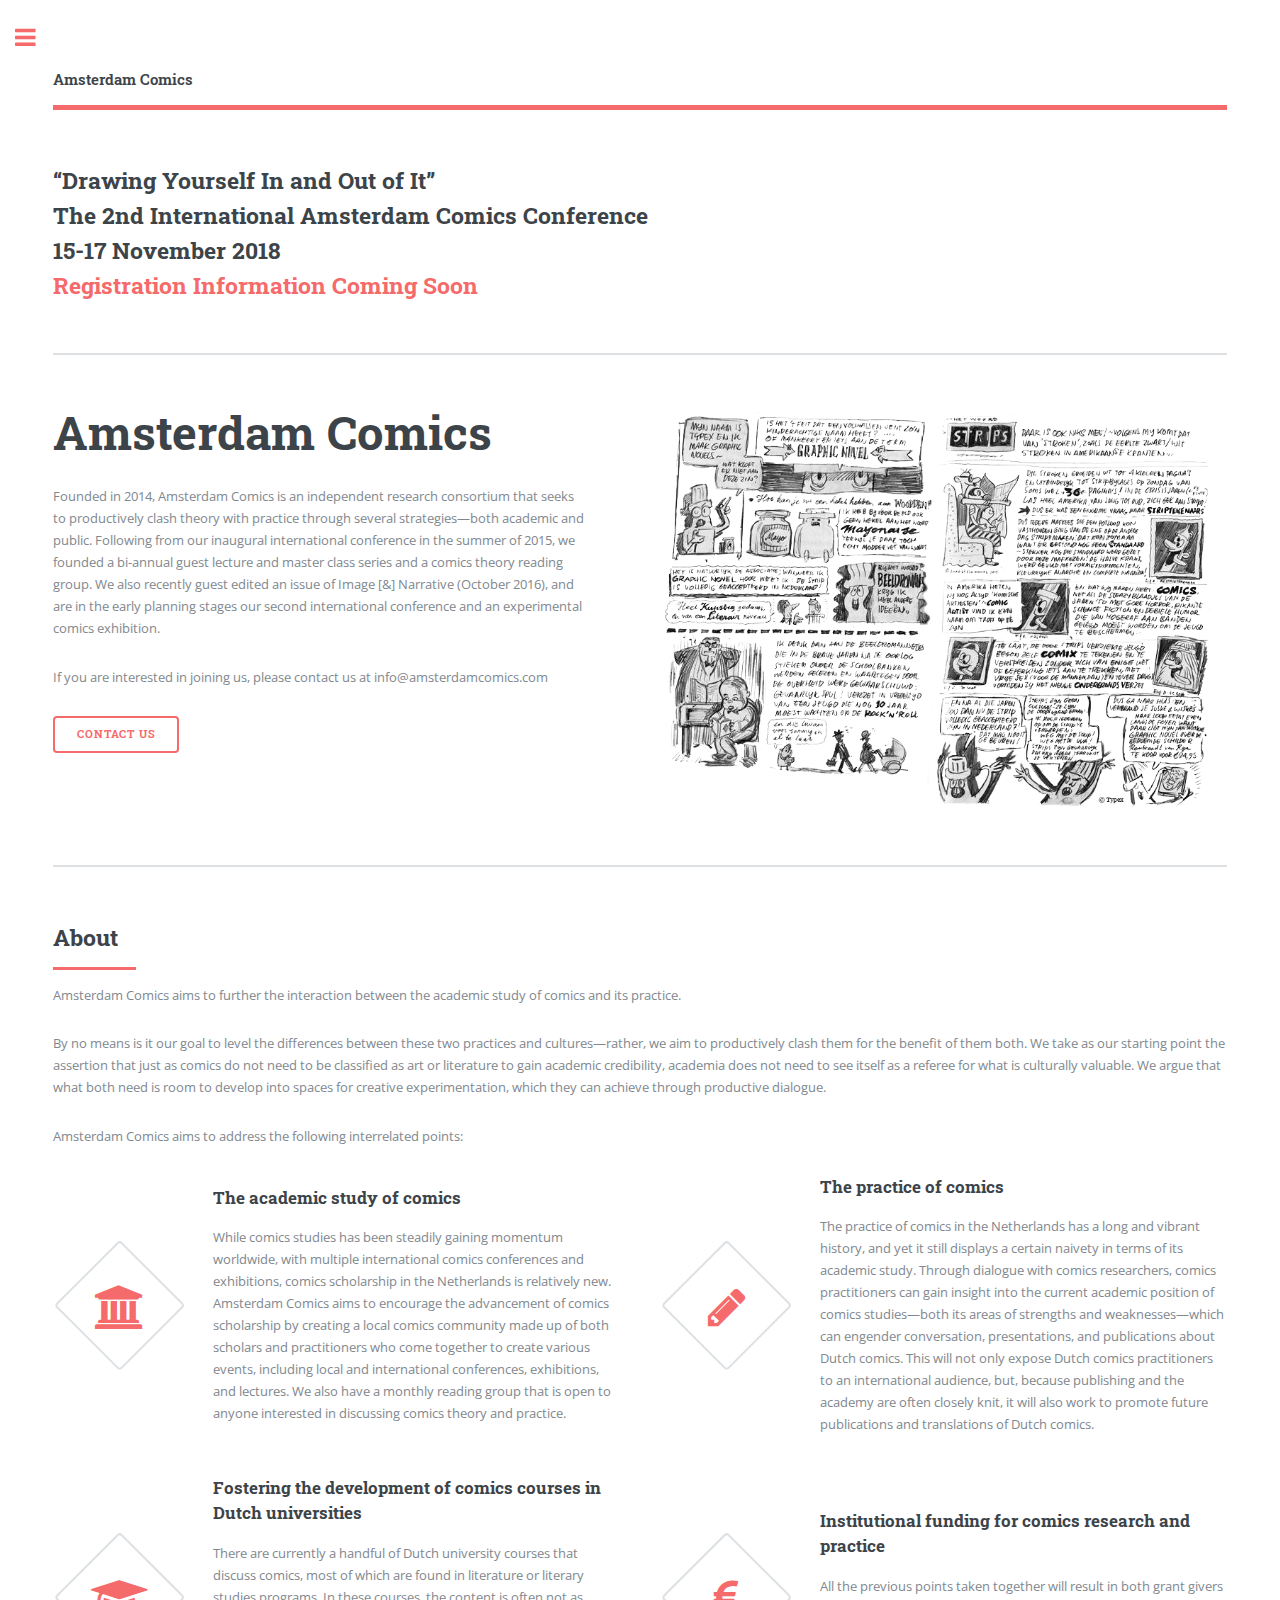
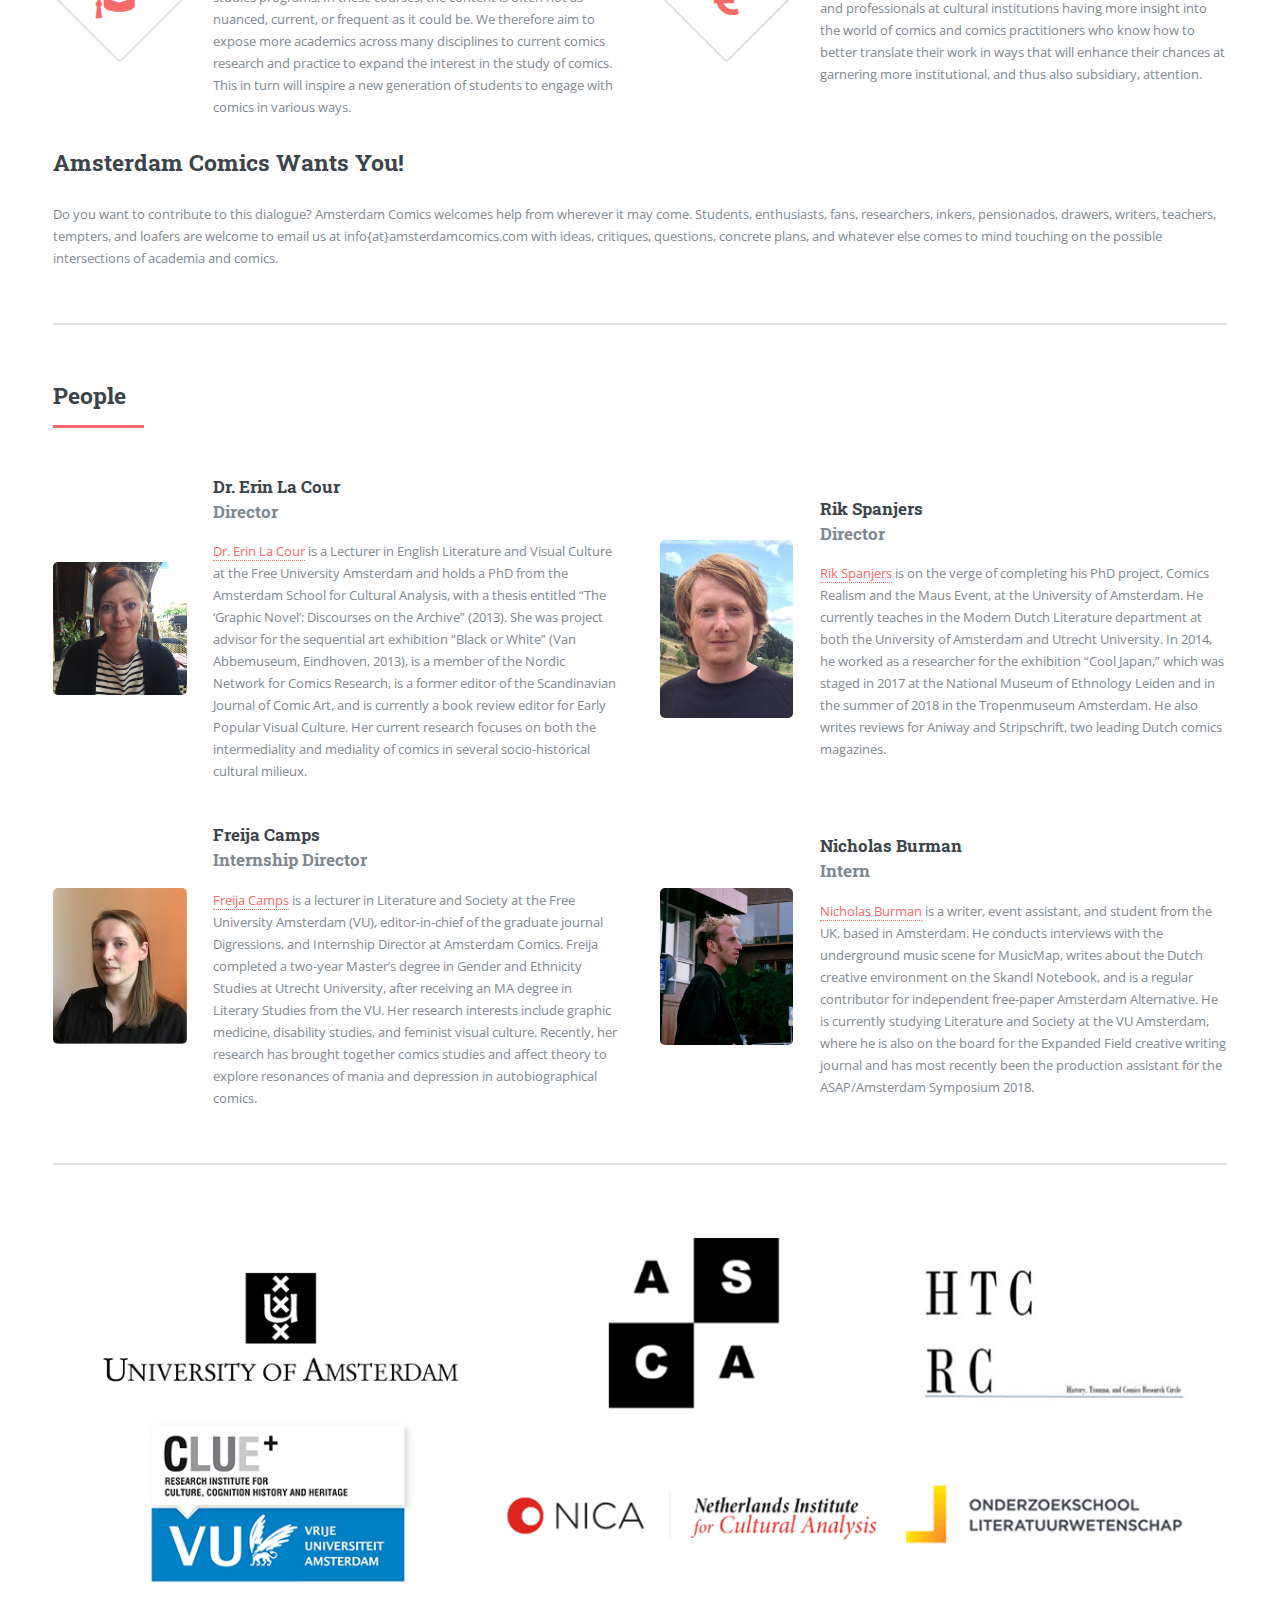
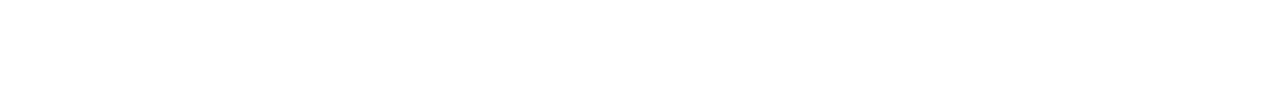
<file: index.html>
<!DOCTYPE HTML>
<!--
	Editorial by HTML5 UP
	html5up.net | @ajlkn
	Free for personal and commercial use under the CCA 3.0 license (html5up.net/license)
-->
<html>
	<head>
		<title>Amsterdam Comics</title>
		<meta charset="utf-8" />
		<meta name="viewport" content="width=device-width, initial-scale=1, user-scalable=no" />
		<link rel="stylesheet" href="assets/css/main.css" />
		<link rel="shortcut icon" href="images/favicon.ico" type="image/x-icon">
		<link rel="icon" href="images/favicon.ico" type="image/x-icon">
	</head>
	<body class="is-preload">

		<!-- Wrapper -->
			<div id="wrapper">

				<!-- Main -->
					<div id="main">
						<div class="inner">

							<!-- Header -->
								<header id="header">
									<a href="index.html" class="logo"><strong>Amsterdam Comics</strong></a>
								</header>

							<!-- Banner -->
							<section>
								<h2>“Drawing Yourself In and Out of It”<br/>
									The 2nd International Amsterdam Comics Conference<br/>
									15-17 November 2018<br/>
									<span style="color: #f56a6a">Registration Information Coming Soon</span>
								</h2>
							</section>
								<section id="banner">
									<div class="content">
										<header>
											<h1>Amsterdam Comics</h1>
										</header>
										<p>Founded in 2014, Amsterdam Comics is an independent research consortium that seeks to productively clash theory with practice through several strategies—both academic and public. Following from our inaugural international conference in the summer of 2015, we founded a bi-annual guest lecture and master class series and a comics theory reading group. We also recently guest edited an issue of Image [&] Narrative (October 2016), and are in the early planning stages our second international conference and an experimental comics exhibition.</p>
										<p>If you are interested in joining us, please contact us at info@amsterdamcomics.com</p>
										<ul class="actions">
											<li><a class="button big" href="mailto:info@amsterdamcomics.com" target="_top">Contact Us</a></li>
										</ul>
									</div>
									<span class="image object">
										<img src="images/strips.png" alt="" />
									</span>
								</section>

							<!-- Section -->
								<section id="about">
									<header class="major">
										<h2 style="margin: 0 0 15px 0;">About</h2>
									</header>
									<div class="content">
										<p>Amsterdam Comics aims to further the interaction between the academic study of comics and its practice.</p>
										<p>By no means is it our goal to level the differences between these two practices and cultures—rather, we aim to productively clash them for the benefit of them both. We take as our starting point the assertion that just as comics do not need to be classified as art or literature to gain academic credibility, academia does not need to see itself as a referee for what is culturally valuable. We argue that what both need is room to develop into spaces for creative experimentation, which they can achieve through productive dialogue.</p>
										<p>Amsterdam Comics aims to address the following interrelated points:</p>
									</div>

									<div class="features">
										<article>
											<span class="icon fa-university"></span>
											<div class="content">
												<h3>The academic study of comics</h3>
												<p>While comics studies has been steadily gaining momentum worldwide, with multiple international comics conferences and exhibitions, comics scholarship in the Netherlands is relatively new. Amsterdam Comics aims to encourage the advancement of comics scholarship by creating a local comics community made up of both scholars and practitioners who come together to create various events, including local and international conferences, exhibitions, and lectures. We also have a monthly reading group that is open to anyone interested in discussing comics theory and practice.</p>
											</div>
										</article>
										<article>
											<span class="icon fa-pencil"></span>
											<div class="content">
												<h3>The practice of comics</h3>
												<p>The practice of comics in the Netherlands has a long and vibrant history, and yet it still displays a certain naivety in terms of its academic study. Through dialogue with comics researchers, comics practitioners can gain insight into the current academic position of comics studies—both its areas of strengths and weaknesses—which can engender conversation, presentations, and publications about Dutch comics. This will not only expose Dutch comics practitioners to an international audience, but, because publishing and the academy are often closely knit, it will also work to promote future publications and translations of Dutch comics.</p>
											</div>
										</article>
										<article>
											<span class="icon fa-graduation-cap"></span>
											<div class="content">
												<h3>Fostering the development of comics courses in Dutch universities</h3>
												<p>There are currently a handful of Dutch university courses that discuss comics, most of which are found in literature or literary studies programs. In these courses, the content is often not as nuanced, current, or frequent as it could be. We therefore aim to expose more academics across many disciplines to current comics research and practice to expand the interest in the study of comics. This in turn will inspire a new generation of students to engage with comics in various ways.</p>
											</div>
										</article>
										<article>
											<span class="icon fa-eur"></span>
											<div class="content">
												<h3>Institutional funding for comics research and practice</h3>
												<p>All the previous points taken together will result in both grant givers and professionals at cultural institutions having more insight into the world of comics and comics practitioners who know how to better translate their work in ways that will enhance their chances at garnering more institutional, and thus also subsidiary, attention.</p>
											</div>
										</article>
									</div>

									<h2>Amsterdam Comics Wants You!</h2>
									<div class="content">
										<p>Do you want to contribute to this dialogue? Amsterdam Comics welcomes help from wherever it may come. Students, enthusiasts, fans, researchers, inkers, pensionados, drawers, writers, teachers, tempters, and loafers are welcome to email us at info{at}amsterdamcomics.com with ideas, critiques, questions, concrete plans, and whatever else comes to mind touching on the possible intersections of academia and comics.</p>
									</div>
								</section>

							<!-- Section -->
								<section id="people">
									<header class="major">
										<h2>People</h2>
									</header>
									<div class="content">
									<div class="features">
										<article>
											<span><img class="bio" src="images/Erin.jpg"/></span>
											<div class="content">
												<h3>Dr. Erin La Cour<br/> <span>Director</span></h3>

												<p><a href="https://research.vu.nl/en/persons/el-la-cour">Dr. Erin La Cour</a> is a Lecturer in English Literature and Visual Culture at the Free University Amsterdam and holds a PhD from the Amsterdam School for Cultural Analysis, with a thesis entitled “The ‘Graphic Novel’: Discourses on the Archive” (2013). She was project advisor for the sequential art exhibition “Black or White” (Van Abbemuseum, Eindhoven, 2013), is a member of the Nordic Network for Comics Research, is a former editor of the Scandinavian Journal of Comic Art, and is currently a book review editor for Early Popular Visual Culture. Her current research focuses on both the intermediality and mediality of comics in several socio-historical cultural milieux.</p>
											</div>
										</article>

										<article>
											<span><img class="bio" src="images/Rik.jpg"/></span>
											<div class="content">
												<h3>Rik Spanjers<br/> <span>Director</span></h3>

												<p><a href="http://www.uva.nl/profiel/s/p/r.spanjers/r.spanjers.html">Rik Spanjers</a> is on the verge of completing his PhD project, Comics Realism and the Maus Event, at the University of Amsterdam. He currently teaches in the Modern Dutch Literature department at both the University of Amsterdam and Utrecht University. In 2014, he worked as a researcher for the exhibition “Cool Japan,” which was staged in 2017 at the National Museum of Ethnology Leiden and in the summer of 2018 in the Tropenmuseum Amsterdam. He also writes reviews for Aniway and Stripschrift, two leading Dutch comics magazines.</p>
											</div>
										</article>

										<article>
											<span><img class="bio" src="images/Freija.jpg"/></span>
											<div class="content">
												<h3>Freija Camps<br/> <span>Internship Director</span></h3>

												<p><a href="https://research.vu.nl/en/persons/freija-camps">Freija Camps</a> is a lecturer in Literature and Society at the Free University Amsterdam (VU), editor-in-chief of the graduate journal Digressions, and Internship Director at Amsterdam Comics. Freija completed a two-year Master’s degree in Gender and Ethnicity Studies at Utrecht University, after receiving an MA degree in Literary Studies from the VU. Her research interests include graphic medicine, disability studies, and feminist visual culture. Recently, her research has brought together comics studies and affect theory to explore resonances of mania and depression in autobiographical comics.</p>
											</div>
										</article>

										<article>
											<span><img class="bio" src="images/Nick.png"/></span>
											<div class="content">
												<h3>Nicholas Burman<br/> <span>Intern</span></h3>

												<p><a href="https://nicholascburman.com">Nicholas Burman</a> is a writer, event assistant, and student from the UK, based in Amsterdam. He conducts interviews with the underground music scene for MusicMap, writes about the Dutch creative environment on the Skandl Notebook, and is a regular contributor for independent free-paper Amsterdam Alternative. He is currently studying Literature and Society at the VU Amsterdam, where he is also on the board for the Expanded Field creative writing journal and has most recently been the production assistant for the ASAP/Amsterdam Symposium 2018.</p>
											</div>
										</article>
									</div>
								</section>
								<section>
									<span class="image main"><img class="img-center" src="images/logos_all.png" alt="" /></span>
								</section>

							</div>
					</div>

				<!-- Sidebar -->
					<div id="sidebar">
						<div class="inner">

							<!-- Logo -->
								<section id="logo" class="alt">
									<a href="index.html"><img src="images/Logo_AMCOM_medium.png"/></a><br/>
								</section>

							<!-- Menu -->
								<nav id="menu">
									<header class="major">
										<h2>Menu</h2>
									</header>
									<ul>
										<li><a href="index.html">Homepage</a></li>
										<li><a href="index.html#about">About</a></li>
										<li><a href="index.html#people">People</a></li>
										<li>
											<span class="opener">Master Class Series</span>
											<ul>
												<li><a href="master-class-series/spring-2016.html">Spring 2016</a></li>
												<li><a href="master-class-series/fall-2016.html">Fall 2016</a></li>
												<li><a href="master-class-series/spring-2017.html#">Spring 2017</a></li>
											</ul>
										</li>
										<li>
											<span class="opener">Conferences</span>
											<ul>
												<li><a href="conferences/summer-2015.html">Summer 2015</a></li>
												<li><a href="conferences/fall-2018.html">Fall 2018</a></li>
											</ul>
										</li>
									</ul>
								</nav>

							<!-- Section -->
								<section>
									<header class="major">
										<h2>Get in touch</h2>
									</header>
									<p>Do you want to contribute to this dialogue? Amsterdam Comics welcomes help from wherever it may come. Students, enthusiasts, fans, researchers, inkers, pensionados, drawers, writers, teachers, tempters, and loafers are welcome to email us with ideas, critiques, questions, concrete plans, and whatever else comes to mind touching on the possible intersections of academia and comics.</p>
									<ul class="contact">
										<li class="fa-envelope-o"><a href="mailto:info@amsterdamcomics.com">info@amsterdamcomics.com</a></li>
									</ul>
								</section>

							<!-- Footer -->
								<footer id="footer">
									<p class="copyright">&copy; Amsterdam Comics 2018<br/>
										<small>Made by <a href="mailto:culbot@gmail.com">Cullen Botha</a></small>
									</p>
								</footer>

						</div>
					</div>

			</div>

		<!-- Scripts -->
			<script src="assets/js/jquery.min.js"></script>
			<script src="assets/js/browser.min.js"></script>
			<script src="assets/js/breakpoints.min.js"></script>
			<script src="assets/js/util.js"></script>
			<script src="assets/js/main.js"></script>

	</body>
</html>
</file>
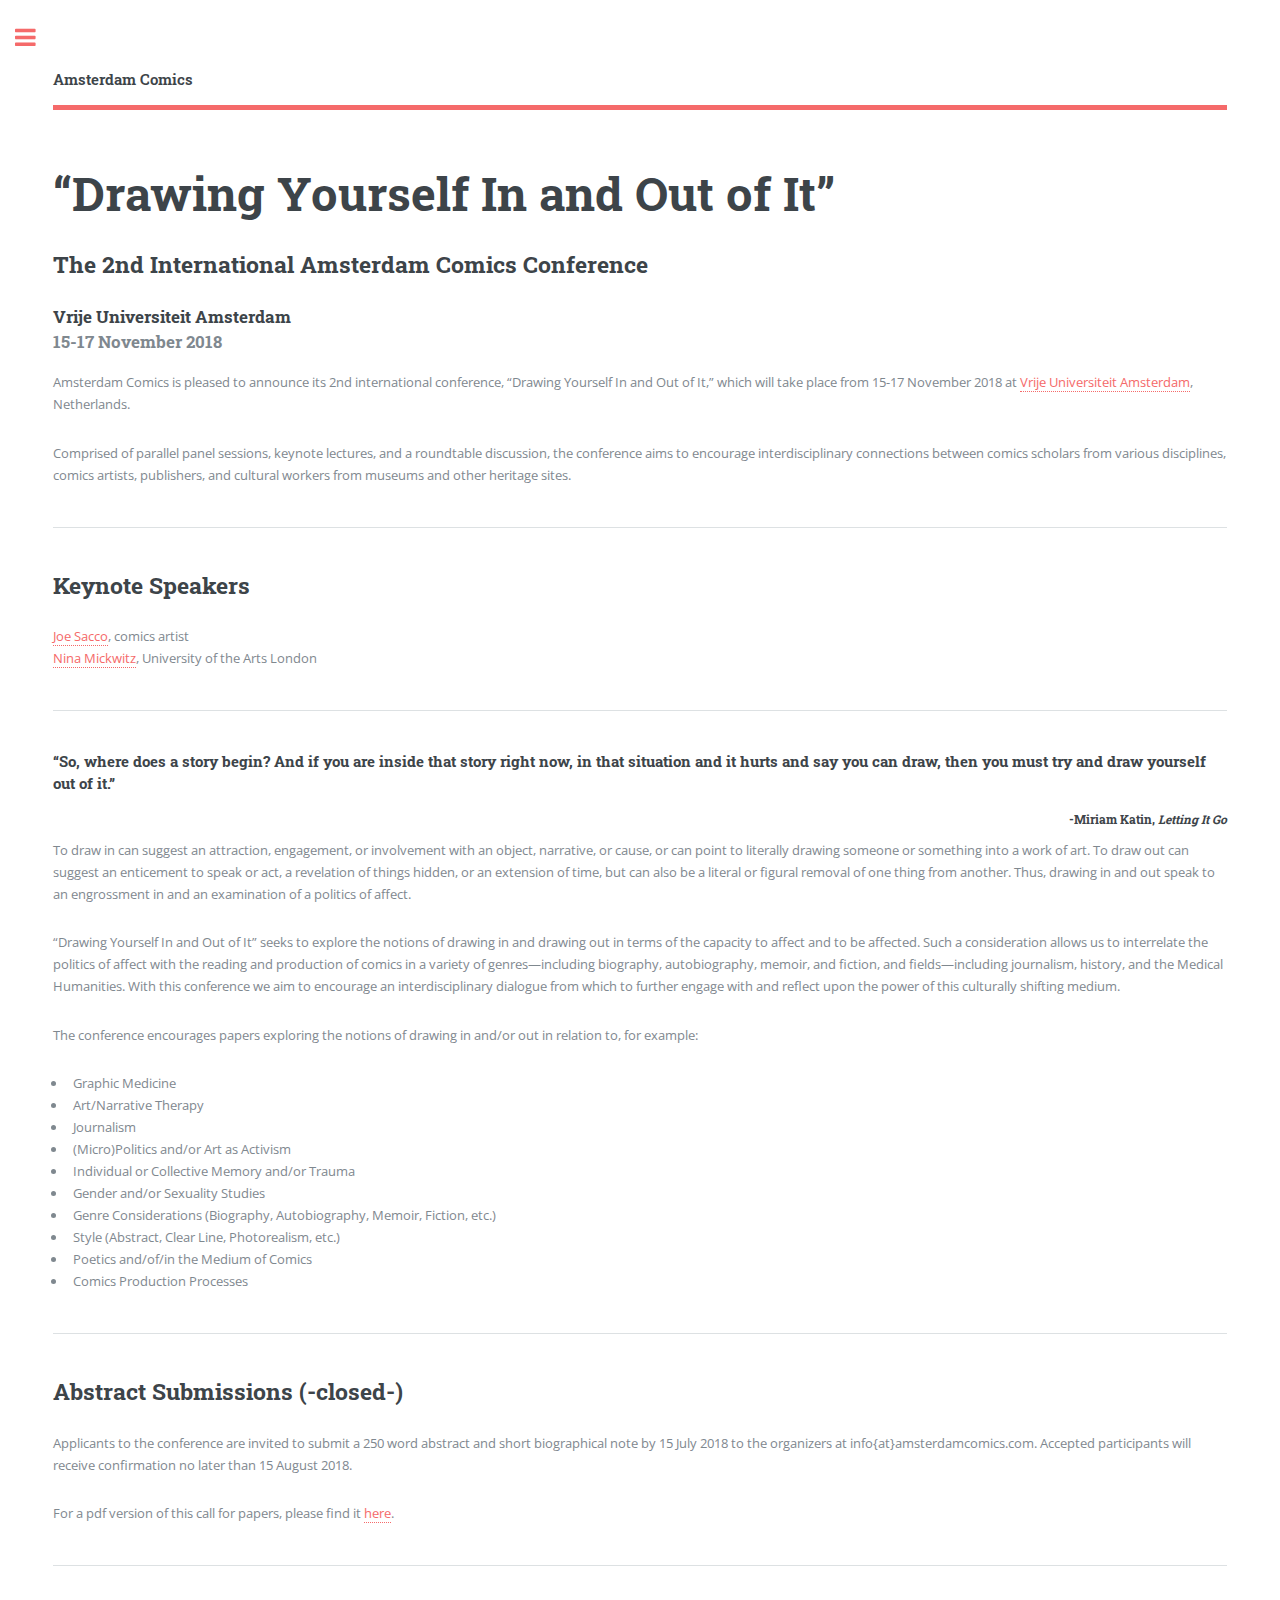
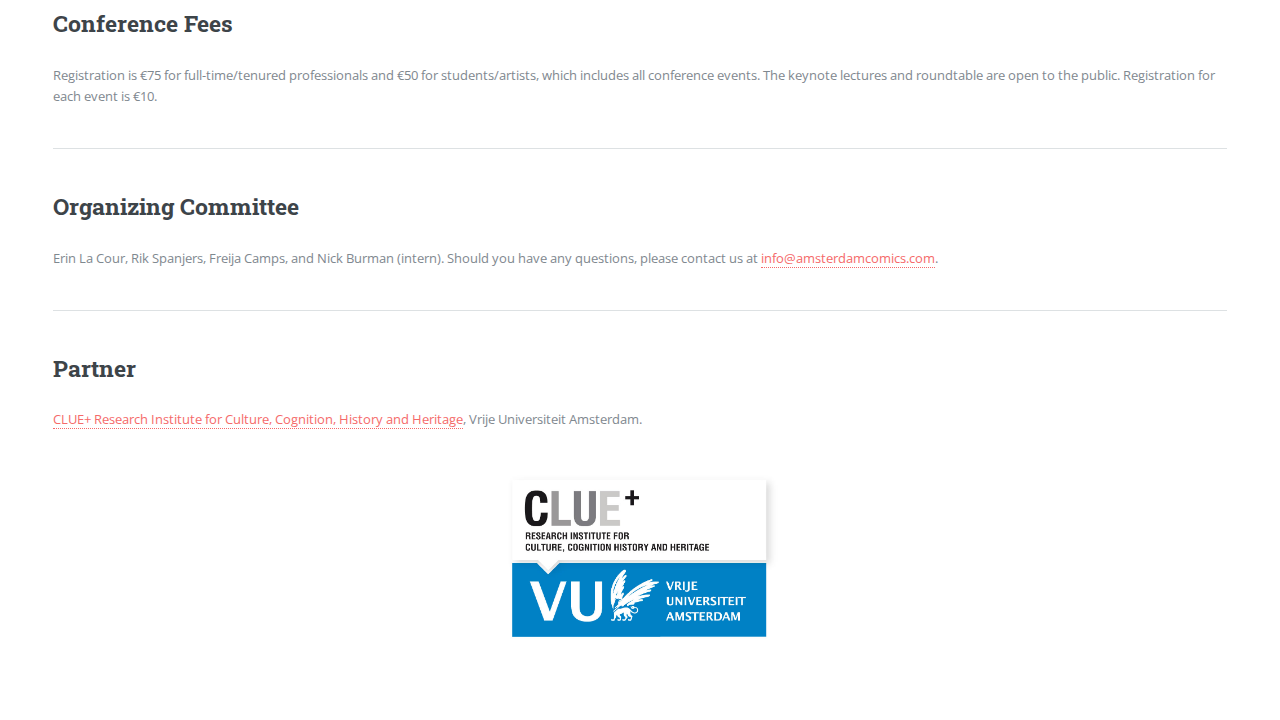
<file: conferences/fall-2018.html>
<!DOCTYPE HTML>
<!--
	Editorial by HTML5 UP
	html5up.net | @ajlkn
	Free for personal and commercial use under the CCA 3.0 license (html5up.net/license)
-->
<html>
	<head>
		<title>Conferences Fall 2018 - Amsterdam Comics</title>
		<meta charset="utf-8" />
		<meta name="viewport" content="width=device-width, initial-scale=1, user-scalable=no" />
		<link rel="stylesheet" href="../assets/css/main.css" />
		<link rel="shortcut icon" href="../images/favicon.ico" type="image/x-icon">
		<link rel="icon" href="../images/favicon.ico" type="image/x-icon">
	</head>
	<body class="is-preload">

		<!-- Wrapper -->
			<div id="wrapper">

				<!-- Main -->
					<div id="main">
						<div class="inner">

							<!-- Header -->
								<header id="header">
									<a href="../index.html" class="logo"><strong>Amsterdam Comics</strong></a>
								</header>

							<!-- Content -->
								<section>
									<header class="main">
                    <h1>“Drawing Yourself In and Out of It”</h1>
                    <h2>The 2nd International Amsterdam Comics Conference</h2>
                    <h3>Vrije Universiteit Amsterdam<br /><span>15-17 November 2018</span></h3>
                  </header>

                  <p>
                    Amsterdam Comics is pleased to announce its 2nd international conference, “Drawing Yourself In and Out of It,” which will take place from 15-17 November 2018 at <a href="http://www.vu.nl/">Vrije Universiteit Amsterdam</a>, Netherlands.
                  </p>

                  <p>
                    Comprised of parallel panel sessions, keynote lectures, and a roundtable discussion, the conference aims to encourage interdisciplinary connections between comics scholars from various disciplines, comics artists, publishers, and cultural workers from museums and other heritage sites.
                  </p>

									<hr class="major" />

                  <h2>Keynote Speakers</h2>

                  <p>
                    <a href="http://www.fantagraphics.com/artists/joe-sacco/">Joe Sacco</a>, comics artist<br />
                    <a href="http://www.arts.ac.uk/research/ual-staff-researchers/a-z/dr-nina-mickwitz/">Nina Mickwitz</a>, University of the Arts London
                  </p>

									<hr class="major" />

                  <h4>“So, where does a story begin? And if you are inside that story right now, in that situation and it hurts and say you can draw, then you must try and draw yourself out of it.”</h4>

                  <h5 style="text-align: right;">-Miriam Katin, <i>Letting It Go</i></h5>

                  <p>
                    To draw in can suggest an attraction, engagement, or involvement with an object, narrative, or cause, or can point to literally drawing someone or something into a work of art. To draw out can suggest an enticement to speak or act, a revelation of things hidden, or an extension of time, but can also be a literal or figural removal of one thing from another. Thus, drawing in and out speak to an engrossment in and an examination of a politics of affect.
                  </p>

                  <p>
                    “Drawing Yourself In and Out of It” seeks to explore the notions of drawing in and drawing out in terms of the capacity to affect and to be affected. Such a consideration allows us to interrelate the politics of affect with the reading and production of comics in a variety of genres—including biography, autobiography, memoir, and fiction, and fields—including journalism, history, and the Medical Humanities. With this conference we aim to encourage an interdisciplinary dialogue from which to further engage with and reflect upon the power of this culturally shifting medium.
                  </p>

                  <p>
                    The conference encourages papers exploring the notions of drawing in and/or out in relation to, for example:
                  </p>

                  <ul>
                    <li>Graphic Medicine</li>
                    <li>Art/Narrative Therapy</li>
                    <li>Journalism</li>
                    <li>(Micro)Politics and/or Art as Activism</li>
                    <li>Individual or Collective Memory and/or Trauma</li>
                    <li>Gender and/or Sexuality Studies</li>
                    <li>Genre Considerations (Biography, Autobiography, Memoir, Fiction, etc.)</li>
                    <li>Style (Abstract, Clear Line, Photorealism, etc.)</li>
                    <li>Poetics and/of/in the Medium of Comics</li>
                    <li>Comics Production Processes</li>
                  </ul>

									<hr class="major" />

                  <h2>Abstract Submissions (-closed-)</h2>

                  <p>
                    Applicants to the conference are invited to submit a 250 word abstract and short biographical note by 15 July 2018 to the organizers at info{at}amsterdamcomics.com. Accepted participants will receive confirmation no later than 15 August 2018.
                  </p>

                  <p>
                    For a pdf version of this call for papers, please find it <a href="images/CFP_Amsterdam_Comics_Conference_Fall_2018.pdf">here</a>.
                  </p>

									<hr class="major" />

                  <h2>Conference Fees</h2>

                  <p>Registration is €75 for full-time/tenured professionals and €50 for students/artists, which includes all conference events. The keynote lectures and roundtable are open to the public. Registration for each event is €10.</p>

									<hr class="major" />

                  <h2>Organizing Committee</h2>

                  <p>Erin La Cour, Rik Spanjers, Freija Camps, and Nick Burman (intern). Should you have any questions, please contact us at <a href="mailto:info@amsterdamcomics.com">info@amsterdamcomics.com</a>.</p>

									<hr class="major" />

                  <h2>Partner</h2>
                  <p><a href="https://clue.vu.nl/en/index.aspx">CLUE+ Research Institute for Culture, Cognition, History and Heritage</a>, Vrije Universiteit Amsterdam.</p>

                  <span class="image main"><img class="img-center" src="images/Clue_Logo.jpg" alt="" style="max-width: 300px;" /></span>

                </section>
						</div>
					</div>

          <!-- Sidebar -->
  					<div id="sidebar">
  						<div class="inner">

                <!-- Logo -->
                <section id="logo" class="alt">
									<a href="../index.html"><img src="../images/Logo_AMCOM_medium.png"/></a><br/>
                </section>

  							<!-- Menu -->
  								<nav id="menu">
  									<header class="major">
  										<h2>Menu</h2>
  									</header>
  									<ul>
  										<li><a href="../index.html">Homepage</a></li>
  										<li><a href="../index.html#about">About</a></li>
  										<li><a href="../index.html#people">People</a></li>
  										<li>
  											<span class="opener">Master Class Series</span>
  											<ul>
  												<li><a href="../master-class-series/spring-2016.html">Spring 2016</a></li>
  												<li><a href="../master-class-series/fall-2016.html">Fall 2016</a></li>
  												<li><a href="../master-class-series/spring-2017.html#">Spring 2017</a></li>
  											</ul>
  										</li>
  										<li>
  											<span class="opener">Conferences</span>
  											<ul>
  												<li><a href="summer-2015.html">Summer 2015</a></li>
  												<li><a href="fall-2018.html">Fall 2018</a></li>
  											</ul>
  										</li>
  									</ul>
  								</nav>

  							<!-- Section -->
  								<section>
  									<header class="major">
  										<h2>Get in touch</h2>
  									</header>
  									<p>Do you want to contribute to this dialogue? Amsterdam Comics welcomes help from wherever it may come. Students, enthusiasts, fans, researchers, inkers, pensionados, drawers, writers, teachers, tempters, and loafers are welcome to email us with ideas, critiques, questions, concrete plans, and whatever else comes to mind touching on the possible intersections of academia and comics.</p>
  									<ul class="contact">
  										<li class="fa-envelope-o"><a href="mailto:info@amsterdamcomics.com">info@amsterdamcomics.com</a></li>
  									</ul>
  								</section>

  							<!-- Footer -->
  								<footer id="footer">
                    <p class="copyright">&copy; Amsterdam Comics 2018<br/>
                      <small>Made by <a href="mailto:culbot@gmail.com">Cullen Botha</a></small>
                    </p>
  								</footer>

  						</div>
  					</div>

  			</div>

  		<!-- Scripts -->
  			<script src="../assets/js/jquery.min.js"></script>
  			<script src="../assets/js/browser.min.js"></script>
  			<script src="../assets/js/breakpoints.min.js"></script>
  			<script src="../assets/js/util.js"></script>
  			<script src="../assets/js/main.js"></script>

  	</body>
  </html>
</file>
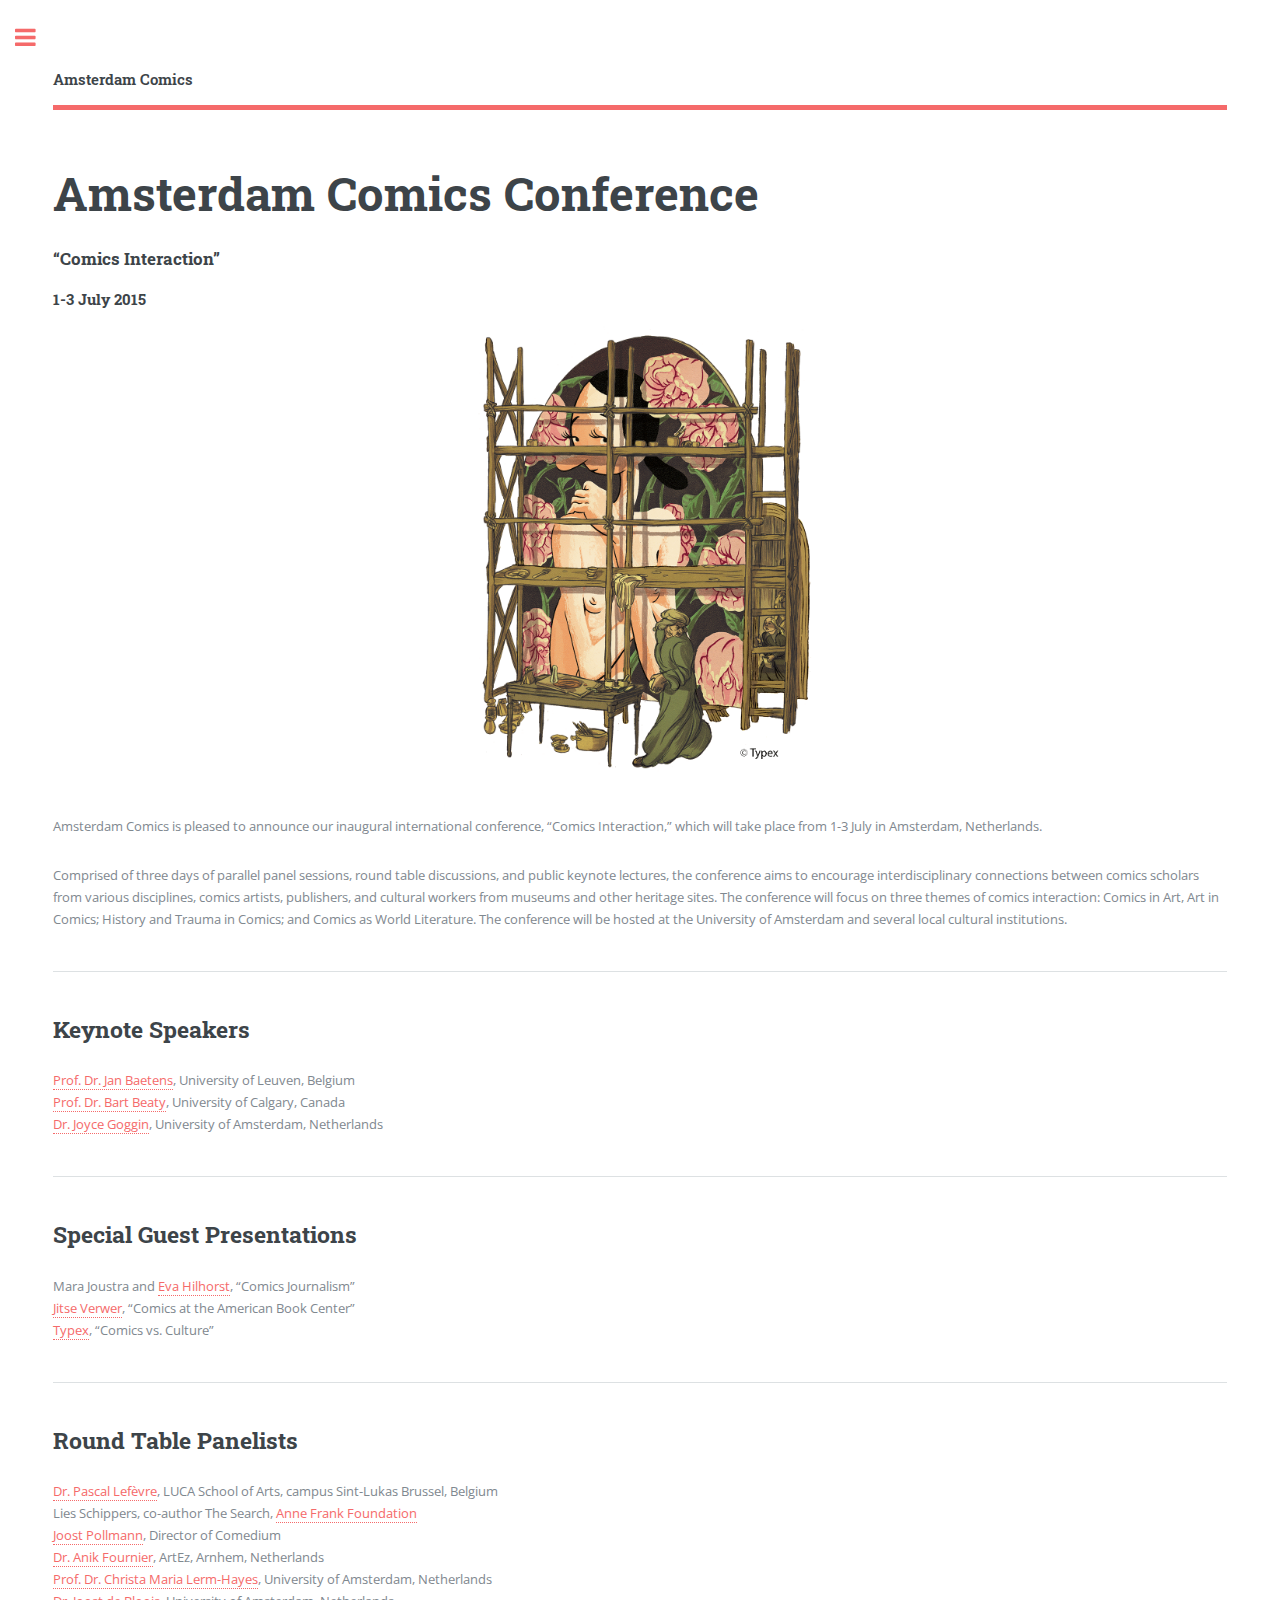
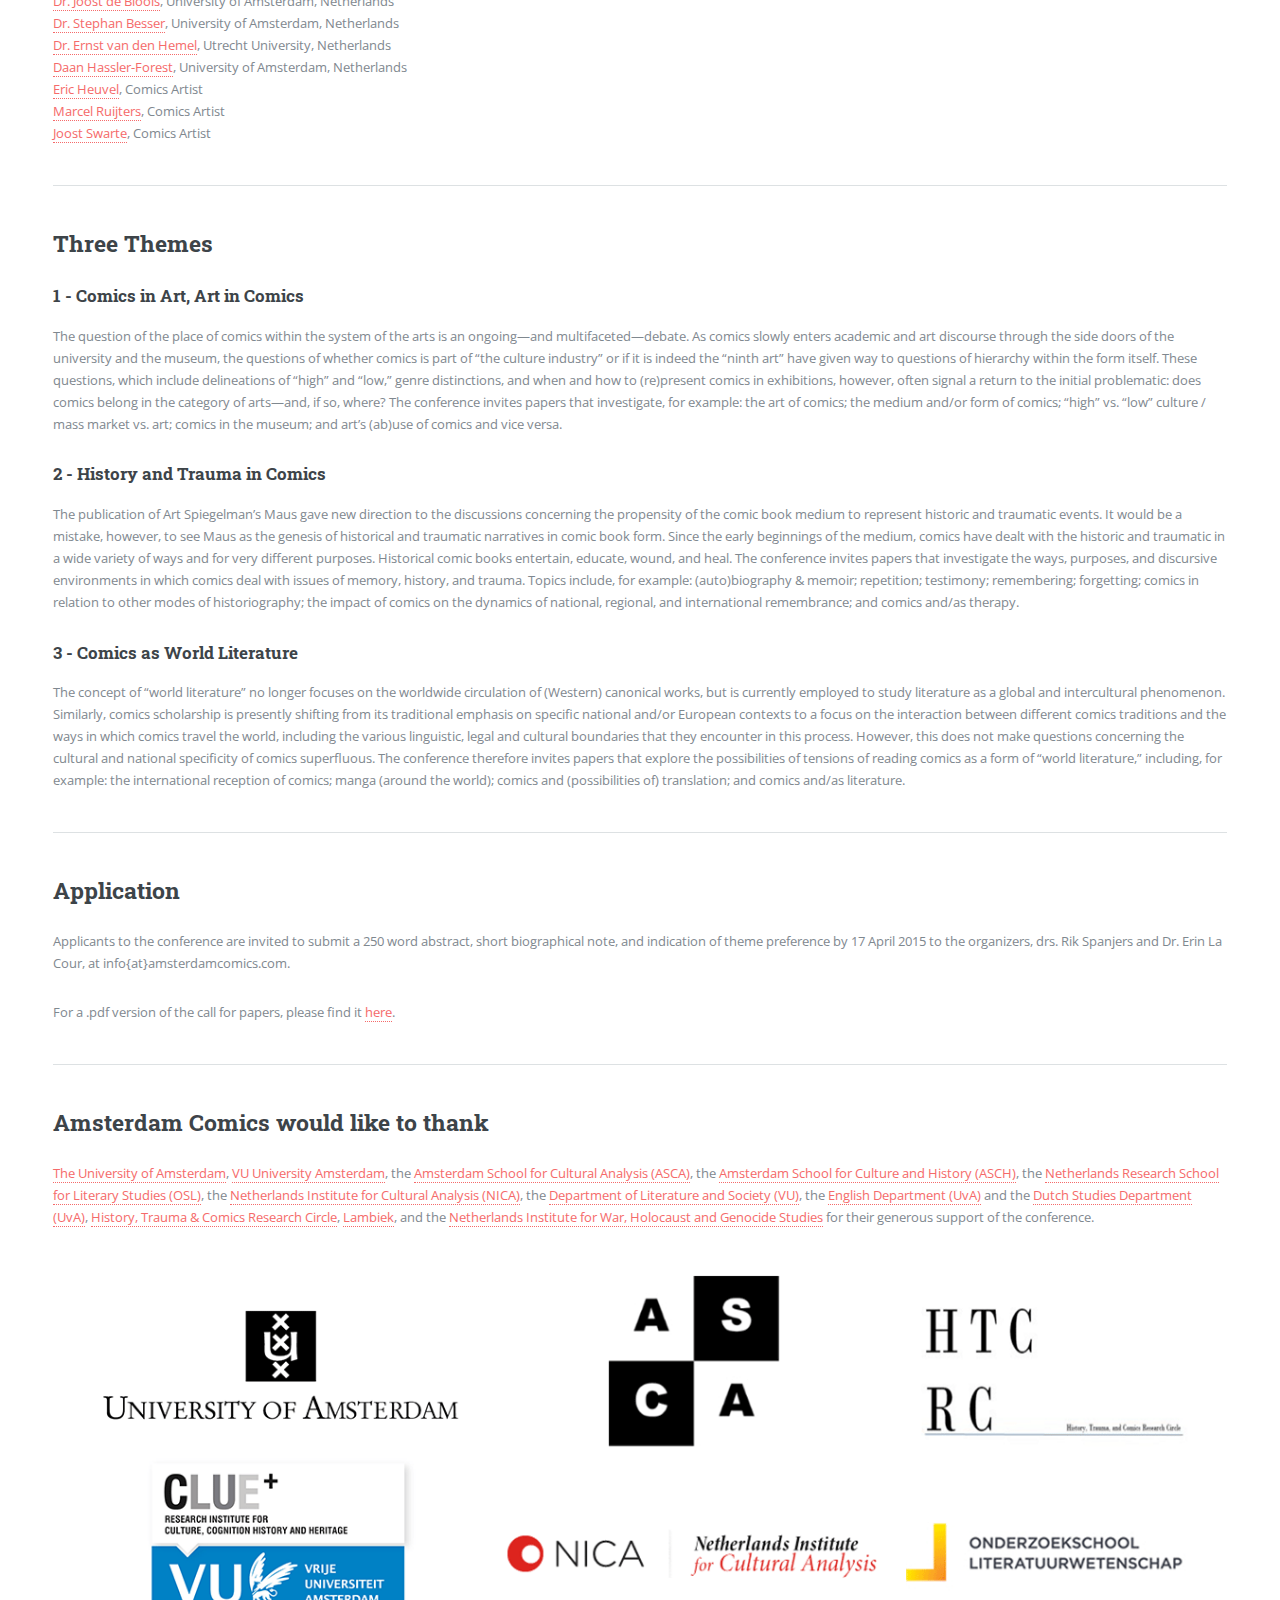
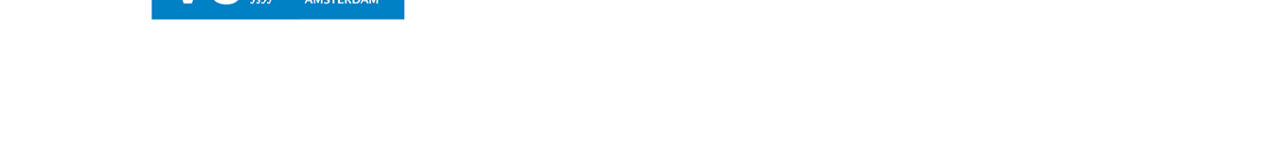
<file: conferences/summer-2015.html>
<!DOCTYPE HTML>
<!--
	Editorial by HTML5 UP
	html5up.net | @ajlkn
	Free for personal and commercial use under the CCA 3.0 license (html5up.net/license)
-->
<html>
	<head>
		<title>Conferences Summer 2015 - Amsterdam Comics</title>
		<meta charset="utf-8" />
		<meta name="viewport" content="width=device-width, initial-scale=1, user-scalable=no" />
		<link rel="stylesheet" href="../assets/css/main.css" />
		<link rel="shortcut icon" href="../images/favicon.ico" type="image/x-icon">
		<link rel="icon" href="../images/favicon.ico" type="image/x-icon">
	</head>
	<body class="is-preload">

		<!-- Wrapper -->
			<div id="wrapper">

				<!-- Main -->
					<div id="main">
						<div class="inner">

							<!-- Header -->
								<header id="header">
									<a href="../index.html" class="logo"><strong>Amsterdam Comics</strong></a>
								</header>

							<!-- Content -->
								<section>
									<header class="main">
                    <h1>Amsterdam Comics Conference</h2>
                    <h3>“Comics Interaction”</h3>
                    <h4>1-3 July 2015</h4>
                  </header>

                  <span class="image main"><img class="img-center" style="max-width: 350px;" src="images/RembrandtOlijfje.png" alt="" /></span>

                  <p>
                    Amsterdam Comics is pleased to announce our inaugural international conference, “Comics Interaction,” which will take place from 1-3 July in Amsterdam, Netherlands.
                  </p>

                  <p>
                    Comprised of three days of parallel panel sessions, round table discussions, and public keynote lectures, the conference aims to encourage interdisciplinary connections between comics scholars from various disciplines, comics artists, publishers, and cultural workers from museums and other heritage sites. The conference will focus on three themes of comics interaction: Comics in Art, Art in Comics; History and Trauma in Comics; and Comics as World Literature. The conference will be hosted at the University of Amsterdam and several local cultural institutions.
                  </p>

									<hr class="major" />

                  <h2>Keynote Speakers</h2>

                  <p>
                    <a href="http://www.kuleuven.be/wieiswie/en/person/00004749">Prof. Dr. Jan Baetens</a>, University of Leuven, Belgium<br />
                    <a href="https://english.ucalgary.ca/profiles/bart-beaty">Prof. Dr. Bart Beaty</a>, University of Calgary, Canada<br />
                    <a href="http://www.uva.nl/over-de-uva/organisatie/medewerkers/content/g/o/j.goggin/j.goggin.html">Dr. Joyce Goggin</a>, University of Amsterdam, Netherlands<br />
                  </p>

									<hr class="major" />

                  <h2>Special Guest Presentations</h2>

                  <p>
                    Mara Joustra and <a href="http://evahilhorst.blogspot.nl/">Eva Hilhorst</a>, “Comics Journalism”<br />
                    <a href="http://www.abc.nl/">Jitse Verwer</a>, “Comics at the American Book Center”<br />
                    <a href="http://typex.nl/">Typex</a>, “Comics vs. Culture”<br />
                  </p>

									<hr class="major" />

                  <h2>Round Table Panelists</h2>
                  <p>
                    <a href="http://www.luca-arts.be/campus/sint-lukas-brussel">Dr. Pascal Lefèvre</a>, LUCA School of Arts, campus Sint-Lukas Brussel, Belgium<br />
                    Lies Schippers, co-author The Search, <a href="http://www.annefrank.org/en/">Anne Frank Foundation</a><br />
                    <a href="http://joostpollmann.nl/">Joost Pollmann</a>, Director of Comedium<br />
                    <a href="http://dutchartinstitute.eu/page/3395/anik-fournier">Dr. Anik Fournier</a>, ArtEz, Arnhem, Netherlands<br />
                    <a href="http://www.uva.nl/over-de-uva/organisatie/medewerkers/content/l/e/c.m.k.e.lerm-hayes/c.m.k.e.lerm-hayes.html">Prof. Dr. Christa Maria Lerm-Hayes</a>, University of Amsterdam, Netherlands<br />
                    <a href="http://www.uva.nl/over-de-uva/organisatie/medewerkers/content/b/l/j.g.c.debloois/j.g.c.de-bloois.html">Dr. Joost de Bloois</a>, University of Amsterdam, Netherlands<br />
                    <a href="http://www.uva.nl/over-de-uva/organisatie/medewerkers/content/b/e/s.besser/s.besser.html">Dr. Stephan Besser</a>, University of Amsterdam, Netherlands<br />
                    <a href="http://www.uu.nl/medewerkers/EvandenHemel/0">Dr. Ernst van den Hemel</a>, Utrecht University, Netherlands<br />
                    <a href="http://www.uva.nl/over-de-uva/organisatie/medewerkers/content/h/a/d.a.hassler-forest/d.a.hassler-forest.html">Daan Hassler-Forest</a>, University of Amsterdam, Netherlands<br />
                    <a href="http://www.eric-heuvel.nl/">Eric Heuvel</a>, Comics Artist<br />
                    <a href="http://troglo.home.xs4all.nl/">Marcel Ruijters</a>, Comics Artist<br />
                    <a href="http://www.joostswarte.com/">Joost Swarte</a>, Comics Artist<br />
                  </p>

									<hr class="major" />

                  <h2>Three Themes</h2>

                  <h3>1 - Comics in Art, Art in Comics</h3>
                  <p>
                    The question of the place of comics within the system of the arts is an ongoing—and multifaceted—debate. As comics slowly enters academic and art discourse through the side doors of the university and the museum, the questions of whether comics is part of “the culture industry” or if it is indeed the “ninth art” have given way to questions of hierarchy within the form itself. These questions, which include delineations of “high” and “low,” genre distinctions, and when and how to (re)present comics in exhibitions, however, often signal a return to the initial problematic: does comics belong in the category of arts—and, if so, where? The conference invites papers that investigate, for example: the art of comics; the medium and/or form of comics; “high” vs. “low” culture / mass market vs. art; comics in the museum; and art’s (ab)use of comics and vice versa.
                  </p>

                  <h3>2 - History and Trauma in Comics</h3>
                  <p>
                    The publication of Art Spiegelman’s Maus gave new direction to the discussions concerning the propensity of the comic book medium to represent historic and traumatic events. It would be a mistake, however, to see Maus as the genesis of historical and traumatic narratives in comic book form. Since the early beginnings of the medium, comics have dealt with the historic and traumatic in a wide variety of ways and for very different purposes. Historical comic books entertain, educate, wound, and heal. The conference invites papers that investigate the ways, purposes, and discursive environments in which comics deal with issues of memory, history, and trauma. Topics include, for example: (auto)biography & memoir; repetition; testimony; remembering; forgetting; comics in relation to other modes of historiography; the impact of comics on the dynamics of national, regional, and international remembrance; and comics and/as therapy.
                  </p>

                  <h3>3 - Comics as World Literature</h3>

                  <p>
                    The concept of “world literature” no longer focuses on the worldwide circulation of (Western) canonical works, but is currently employed to study literature as a global and intercultural phenomenon. Similarly, comics scholarship is presently shifting from its traditional emphasis on specific national and/or European contexts to a focus on the interaction between different comics traditions and the ways in which comics travel the world, including the various linguistic, legal and cultural boundaries that they encounter in this process. However, this does not make questions concerning the cultural and national specificity of comics superfluous. The conference therefore invites papers that explore the possibilities of tensions of reading comics as a form of “world literature,” including, for example: the international reception of comics; manga (around the world); comics and (possibilities of) translation; and comics and/as literature.
                  </p>

									<hr class="major" />

                  <h2>Application</h2>

                  <p>
                    Applicants to the conference are invited to submit a 250 word abstract, short biographical note, and indication of theme preference by 17 April 2015 to the organizers, drs. Rik Spanjers and Dr. Erin La Cour, at info{at}amsterdamcomics.com.
                  </p>

                  <p>
                    For a .pdf version of the call for papers, please find it <a href="images/CFP-Comics.Interaction.2015.pdf">here</a>.
                  </p>

									<hr class="major" />

                  <h2>Amsterdam Comics would like to thank</h2>

                  <p>
                    <a href="http://www.uva.nl/en/home">The University of Amsterdam</a>, <a href="http://www.vu.nl/nl/index.asp">VU University Amsterdam</a>, the <a href="http://asca.uva.nl/">Amsterdam School for Cultural Analysis (ASCA)</a>, the <a href="http://asch.uva.nl/">Amsterdam School for Culture and History (ASCH)</a>, the <a href="http://www.oslit.nl/">Netherlands Research School for Literary Studies (OSL)</a>, the <a href="http://www.nica-institute.com/">Netherlands Institute for Cultural Analysis (NICA)</a>, the <a href="http://en.literatuurensamenleving.nl/">Department of Literature and Society (VU)</a>, the <a href="http://www.uva.nl/en/disciplines/english">English Department (UvA)</a> and the <a href="http://www.uva.nl/en/disciplines/dutch">Dutch Studies Department (UvA)</a>, <a href="https://historytraumacomics.wordpress.com/2014/07/23/sixth-meeting-to-seize-the-fright-panels-gaps-animal-headed-characters-in-trauma-related-graphic-novels/">History, Trauma & Comics Research Circle</a>, <a href="https://www.lambiek.net/">Lambiek</a>, and the <a href="http://niod.nl/en">Netherlands Institute for War, Holocaust and Genocide Studies</a> for their generous support of the conference.
                  </p>

                  <span class="image main"><img class="img-center" src="../images/logos_all.png" alt="" /></span>

								</section>
						</div>
					</div>

          <!-- Sidebar -->
  					<div id="sidebar">
  						<div class="inner">

                <!-- Logo -->
                <section id="logo" class="alt">
									<a href="../index.html"><img src="../images/Logo_AMCOM_medium.png"/></a><br/>
                </section>

  							<!-- Menu -->
  								<nav id="menu">
  									<header class="major">
  										<h2>Menu</h2>
  									</header>
  									<ul>
  										<li><a href="../index.html">Homepage</a></li>
  										<li><a href="../index.html#about">About</a></li>
  										<li><a href="../index.html#people">People</a></li>
  										<li>
  											<span class="opener">Master Class Series</span>
  											<ul>
  												<li><a href="../master-class-series/spring-2016.html">Spring 2016</a></li>
  												<li><a href="../master-class-series/fall-2016.html">Fall 2016</a></li>
  												<li><a href="../master-class-series/spring-2017.html#">Spring 2017</a></li>
  											</ul>
  										</li>
  										<li>
  											<span class="opener">Conferences</span>
  											<ul>
  												<li><a href="summer-2015.html">Summer 2015</a></li>
  												<li><a href="fall-2018.html">Fall 2018</a></li>
  											</ul>
  										</li>
  									</ul>
  								</nav>

  							<!-- Section -->
  								<section>
  									<header class="major">
  										<h2>Get in touch</h2>
  									</header>
  									<p>Do you want to contribute to this dialogue? Amsterdam Comics welcomes help from wherever it may come. Students, enthusiasts, fans, researchers, inkers, pensionados, drawers, writers, teachers, tempters, and loafers are welcome to email us with ideas, critiques, questions, concrete plans, and whatever else comes to mind touching on the possible intersections of academia and comics.</p>
  									<ul class="contact">
  										<li class="fa-envelope-o"><a href="mailto:info@amsterdamcomics.com">info@amsterdamcomics.com</a></li>
  									</ul>
  								</section>

  							<!-- Footer -->
  								<footer id="footer">
                    <p class="copyright">&copy; Amsterdam Comics 2018<br/>
                      <small>Made by <a href="mailto:culbot@gmail.com">Cullen Botha</a></small>
                    </p>
                  </footer>

  						</div>
  					</div>

  			</div>

  		<!-- Scripts -->
  			<script src="../assets/js/jquery.min.js"></script>
  			<script src="../assets/js/browser.min.js"></script>
  			<script src="../assets/js/breakpoints.min.js"></script>
  			<script src="../assets/js/util.js"></script>
  			<script src="../assets/js/main.js"></script>

  	</body>
  </html>
</file>
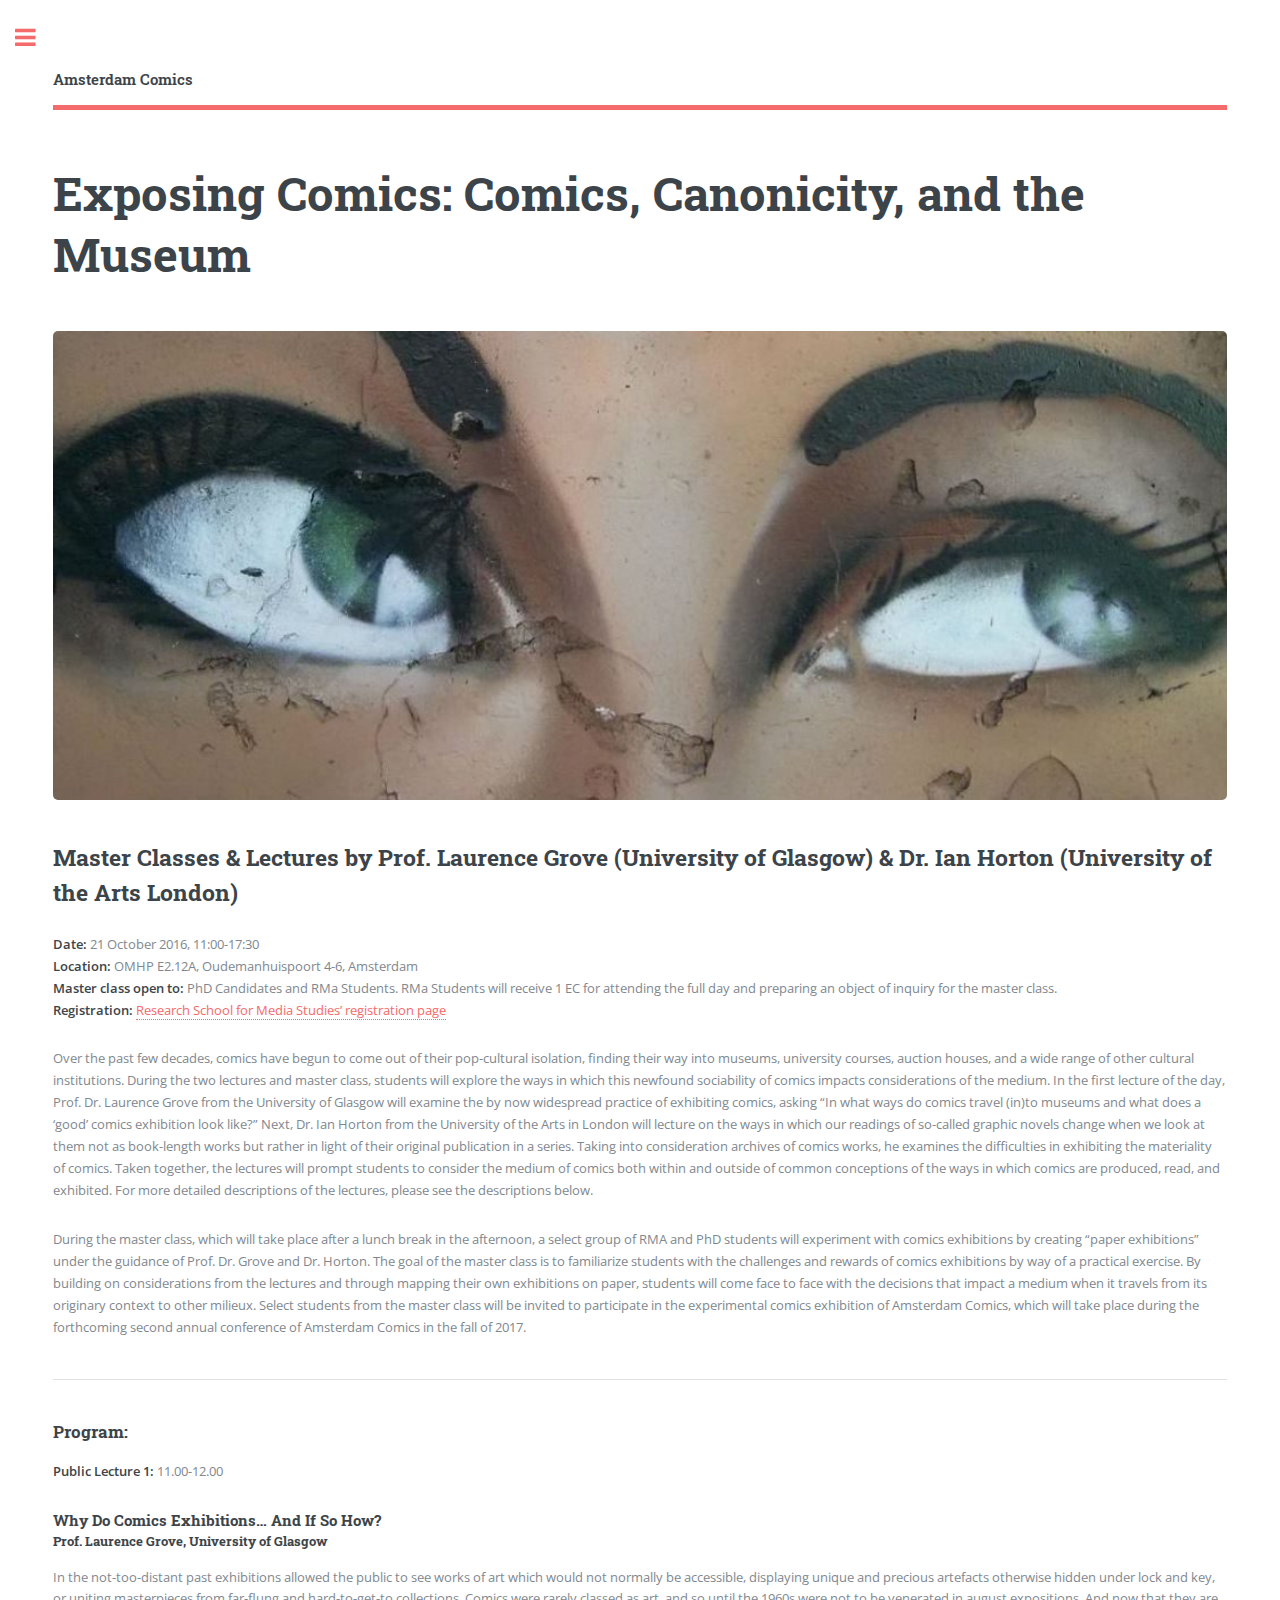
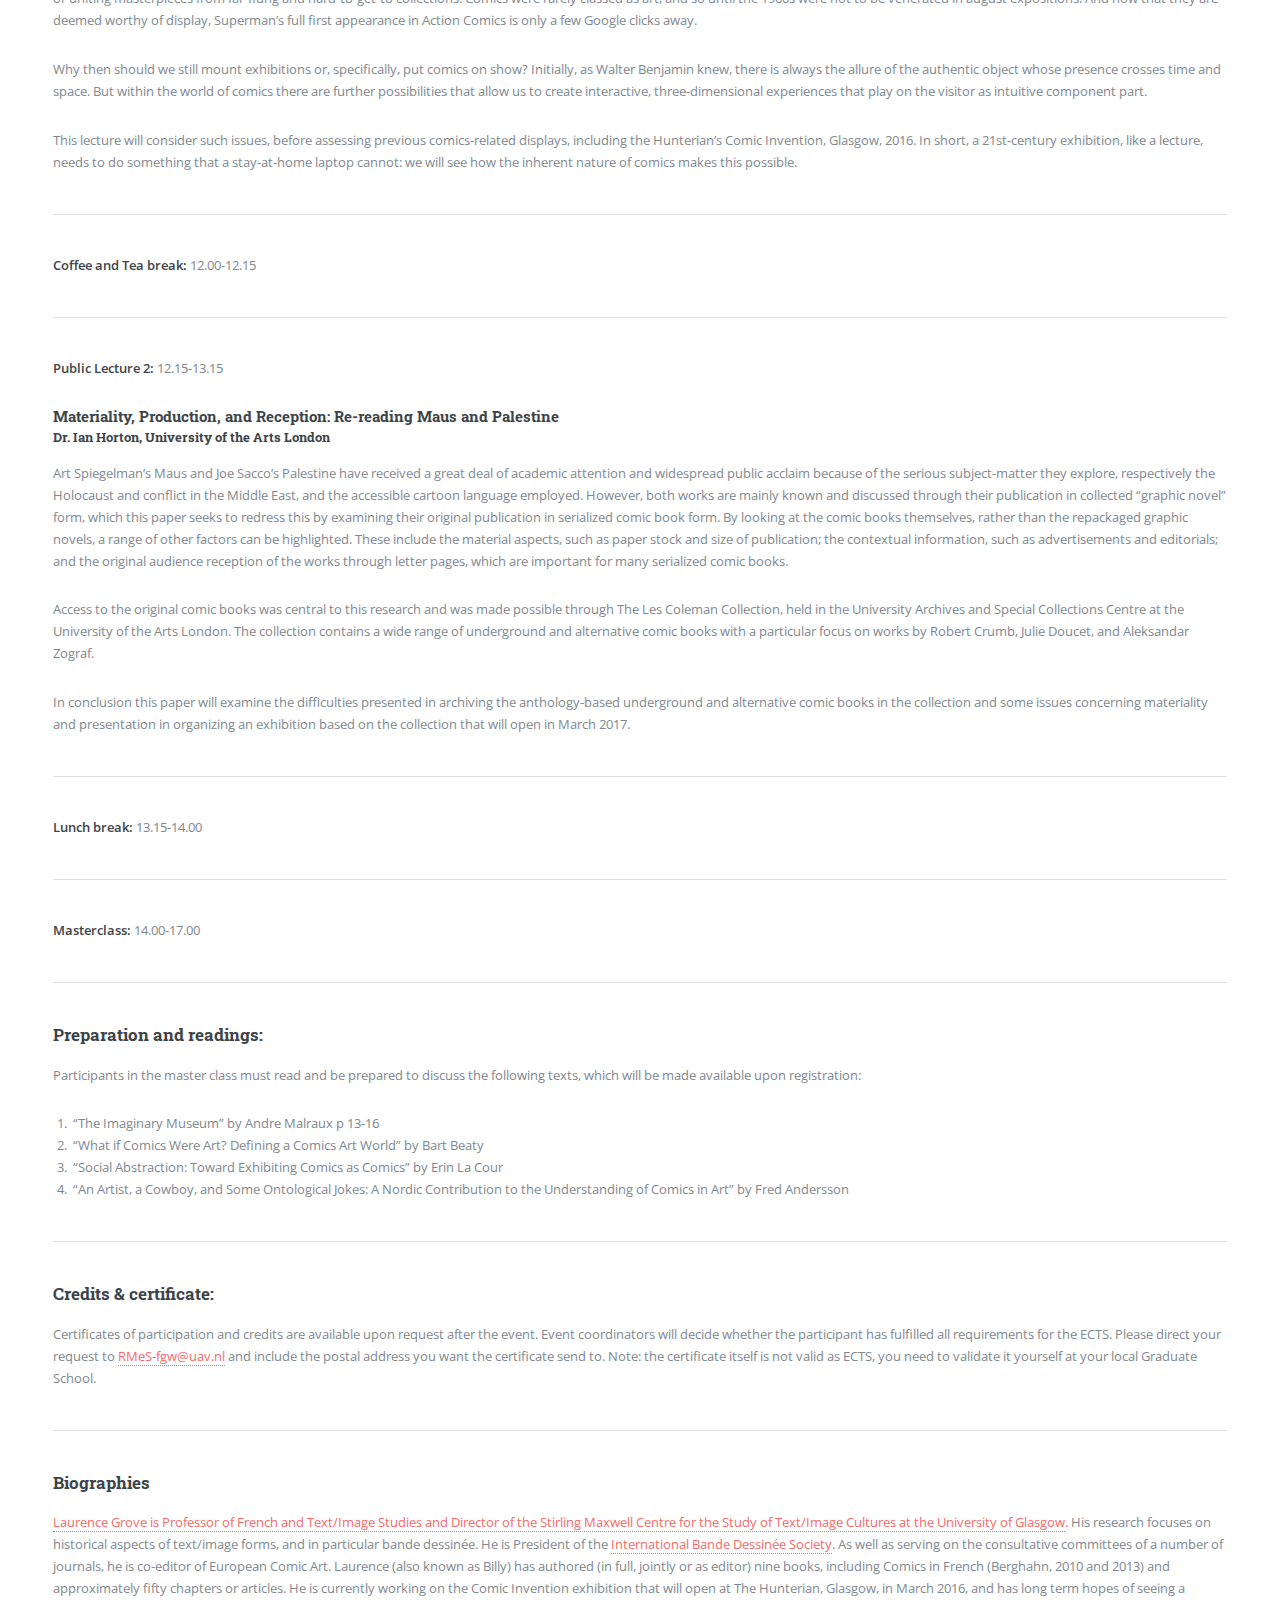
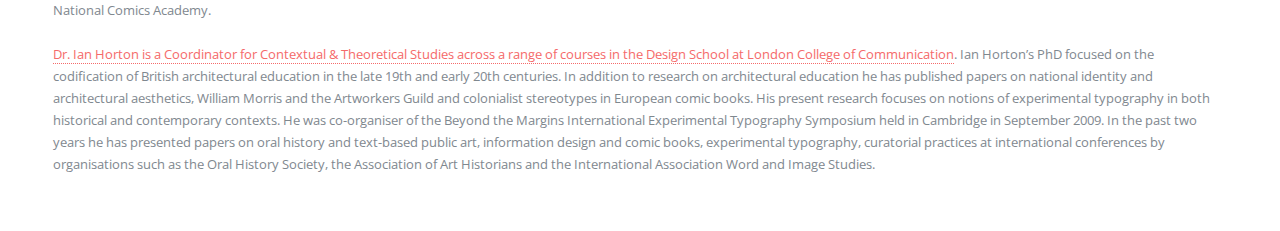
<file: master-class-series/fall-2016.html>
<!DOCTYPE HTML>
<!--
	Editorial by HTML5 UP
	html5up.net | @ajlkn
	Free for personal and commercial use under the CCA 3.0 license (html5up.net/license)
-->
<html>
	<head>
		<title>Master Class Series Fall 2016 - Amsterdam Comics</title>
		<meta charset="utf-8" />
		<meta name="viewport" content="width=device-width, initial-scale=1, user-scalable=no" />
		<link rel="stylesheet" href="../assets/css/main.css" />
		<link rel="shortcut icon" href="../images/favicon.ico" type="image/x-icon">
		<link rel="icon" href="../images/favicon.ico" type="image/x-icon">
	</head>
	<body class="is-preload">

		<!-- Wrapper -->
			<div id="wrapper">

				<!-- Main -->
					<div id="main">
						<div class="inner">

							<!-- Header -->
								<header id="header">
									<a href="../index.html" class="logo"><strong>Amsterdam Comics</strong></a>
								</header>

							<!-- Content -->
								<section>
									<header class="main">
										<h1>Exposing Comics: Comics, Canonicity, and the Museum</h1>
									</header>

									<span class="image main"><img src="images/Exposing-Comics-1030x412.jpg" alt="" /></span>

                  <h2>Master Classes & Lectures by Prof. Laurence Grove (University of Glasgow) & Dr. Ian Horton (University of the Arts London)</h2>

                  <p>
                    <strong>Date:</strong> 21 October 2016, 11:00-17:30<br/>
                    <strong>Location:</strong> OMHP E2.12A, Oudemanhuispoort 4-6, Amsterdam<br/>
                    <strong>Master class open to:</strong> PhD Candidates and RMa Students. RMa Students will receive 1 EC for attending the full day and preparing an object of inquiry for the master class.<br/>
                    <strong>Registration:</strong> <a href="https://www.rmes.nl/v02/events/masterclass-exploring-comics/">Research School for Media Studies’ registration page</a>
                  </p>

                  <p>Over the past few decades, comics have begun to come out of their pop-cultural isolation, finding their way into museums, university courses, auction houses, and a wide range of other cultural institutions. During the two lectures and master class, students will explore the ways in which this newfound sociability of comics impacts considerations of the medium. In the first lecture of the day, Prof. Dr. Laurence Grove from the University of Glasgow will examine the by now widespread practice of exhibiting comics, asking “In what ways do comics travel (in)to museums and what does a ‘good’ comics exhibition look like?” Next, Dr. Ian Horton from the University of the Arts in London will lecture on the ways in which our readings of so-called graphic novels change when we look at them not as book-length works but rather in light of their original publication in a series. Taking into consideration archives of comics works, he examines the difficulties in exhibiting the materiality of comics. Taken together, the lectures will prompt students to consider the medium of comics both within and outside of common conceptions of the ways in which comics are produced, read, and exhibited. For more detailed descriptions of the lectures, please see the descriptions below.</p>

                  <p>During the master class, which will take place after a lunch break in the afternoon, a select group of RMA and PhD students will experiment with comics exhibitions by creating “paper exhibitions” under the guidance of Prof. Dr. Grove and Dr. Horton. The goal of the master class is to familiarize students with the challenges and rewards of comics exhibitions by way of a practical exercise. By building on considerations from the lectures and through mapping their own exhibitions on paper, students will come face to face with the decisions that impact a medium when it travels from its originary context to other milieux. Select students from the master class will be invited to participate in the experimental comics exhibition of Amsterdam Comics, which will take place during the forthcoming second annual conference of Amsterdam Comics in the fall of 2017.</p>

									<hr class="major" />

									<h3>Program:</h3>

                  <p><strong>Public Lecture 1:</strong> 11.00-12.00</p>

                  <h4>
                    Why Do Comics Exhibitions… And If So How?<br /><span><h5>Prof. Laurence Grove, University of Glasgow</h5></span>
                  </h4>

                  <p>
                    In the not-too-distant past exhibitions allowed the public to see works of art which would not normally be accessible, displaying unique and precious artefacts otherwise hidden under lock and key, or uniting masterpieces from far-flung and hard-to-get-to collections. Comics were rarely classed as art, and so until the 1960s were not to be venerated in august expositions. And now that they are deemed worthy of display, Superman’s full first appearance in Action Comics is only a few Google clicks away.
                  </p>

                  <p>
                    Why then should we still mount exhibitions or, specifically, put comics on show? Initially, as Walter Benjamin knew, there is always the allure of the authentic object whose presence crosses time and space. But within the world of comics there are further possibilities that allow us to create interactive, three-dimensional experiences that play on the visitor as intuitive component part.
                  </p>

                  <p>
                    This lecture will consider such issues, before assessing previous comics-related displays, including the Hunterian’s Comic Invention, Glasgow, 2016. In short, a 21st-century exhibition, like a lecture, needs to do something that a stay-at-home laptop cannot: we will see how the inherent nature of comics makes this possible.
                  </p>

									<hr class="major" />

                  <p><strong>Coffee and Tea break:</strong> 12.00-12.15</p>

									<hr class="major" />

                  <p><strong>Public Lecture 2:</strong> 12.15-13.15</p>

                  <h4>
                    Materiality, Production, and Reception: Re-reading Maus and Palestine<br /><span><h5>Dr. Ian Horton, University of the Arts London</h5></span>
                  </h4>

                  <p>
                    Art Spiegelman’s Maus and Joe Sacco’s Palestine have received a great deal of academic attention and widespread public acclaim because of the serious subject-matter they explore, respectively the Holocaust and conflict in the Middle East, and the accessible cartoon language employed. However, both works are mainly known and discussed through their publication in collected “graphic novel” form, which this paper seeks to redress this by examining their original publication in serialized comic book form. By looking at the comic books themselves, rather than the repackaged graphic novels, a range of other factors can be highlighted. These include the material aspects, such as paper stock and size of publication; the contextual information, such as advertisements and editorials; and the original audience reception of the works through letter pages, which are important for many serialized comic books.
                  </p>

                  <p>
                    Access to the original comic books was central to this research and was made possible through The Les Coleman Collection, held in the University Archives and Special Collections Centre at the University of the Arts London. The collection contains a wide range of underground and alternative comic books with a particular focus on works by Robert Crumb, Julie Doucet, and Aleksandar Zograf.
                  </p>

                  <p>
                    In conclusion this paper will examine the difficulties presented in archiving the anthology-based underground and alternative comic books in the collection and some issues concerning materiality and presentation in organizing an exhibition based on the collection that will open in March 2017.
                  </p>

									<hr class="major" />

                  <p><strong>Lunch break:</strong> 13.15-14.00 </p>

									<hr class="major" />

                  <p><strong>Masterclass:</strong> 14.00-17.00</p>

									<hr class="major" />

                  <h3>Preparation and readings:</h3>
                  <p>
                    Participants in the master class must read and be prepared to discuss the following texts, which will be made available upon registration:
                  </p>

                  <ol>
                    <li>“The Imaginary Museum” by Andre Malraux p 13-16</li>
                    <li>“What if Comics Were Art? Defining a Comics Art World” by Bart Beaty</li>
                    <li>“Social Abstraction: Toward Exhibiting Comics as Comics” by Erin La Cour</li>
                    <li>“An Artist, a Cowboy, and Some Ontological Jokes: A Nordic Contribution to the Understanding of Comics in Art” by Fred Andersson</li>
                  </ol>

                  <hr class="major" />

                  <h3>Credits & certificate:</h3>
                  <p>
                    Certificates of participation and credits are available upon request after the event. Event coordinators will decide whether the participant has fulfilled all requirements for the ECTS. Please direct your request to <a href="mailto:RMeS-fgw@uav.nl">RMeS-fgw@uav.nl</a> and include the postal address you want the certificate send to. Note: the certificate itself is not valid as ECTS, you need to validate it yourself at your local Graduate School.
                  </p>

									<hr class="major" />

                  <h3>Biographies</h3>
                  <p>
                    <a href="http://www.gla.ac.uk/schools/mlc/staff/laurencegrove/#/researchinterests">Laurence Grove is Professor of French and Text/Image Studies and Director of the Stirling Maxwell Centre for the Study of Text/Image Cultures at the University of Glasgow</a>. His research focuses on historical aspects of text/image forms, and in particular bande dessinée. He is President of the <a href="http://www.arts.gla.ac.uk/ibds">International Bande Dessinée Society</a>. As well as serving on the consultative committees of a number of journals, he is co-editor of European Comic Art. Laurence (also known as Billy) has authored (in full, jointly or as editor) nine books, including Comics in French (Berghahn, 2010 and 2013) and approximately fifty chapters or articles. He is currently working on the Comic Invention exhibition that will open at The Hunterian, Glasgow, in March 2016, and has long term hopes of seeing a National Comics Academy.
                    <br /><br />

                    <a href="http://www.arts.ac.uk/lcc/people/school-of-design-teaching-staff/dr-ian-horton/">Dr. Ian Horton is a Coordinator for Contextual & Theoretical Studies across a range of courses in the Design School at London College of Communication</a>. Ian Horton’s PhD focused on the codification of British architectural education in the late 19th and early 20th centuries. In addition to research on architectural education he has published papers on national identity and architectural aesthetics, William Morris and the Artworkers Guild and colonialist stereotypes in European comic books. His present research focuses on notions of experimental typography in both historical and contemporary contexts. He was co-organiser of the Beyond the Margins International Experimental Typography Symposium held in Cambridge in September 2009. In the past two years he has presented papers on oral history and text-based public art, information design and comic books, experimental typography, curatorial practices at international conferences by organisations such as the Oral History Society, the Association of Art Historians and the International Association Word and Image Studies.
                  </p>

								</section>
						</div>
					</div>

          <!-- Sidebar -->
  					<div id="sidebar">
  						<div class="inner">

                <!-- Logo -->
                <section id="logo" class="alt">
									<a href="../index.html"><img src="../images/Logo_AMCOM_medium.png"/></a><br/>
                </section>

  							<!-- Menu -->
  								<nav id="menu">
  									<header class="major">
  										<h2>Menu</h2>
  									</header>
  									<ul>
  										<li><a href="../index.html">Homepage</a></li>
  										<li><a href="../index.html#about">About</a></li>
  										<li><a href="../index.html#people">People</a></li>
  										<li>
  											<span class="opener">Master Class Series</span>
  											<ul>
  												<li><a href="spring-2016.html">Spring 2016</a></li>
  												<li><a href="fall-2016.html">Fall 2016</a></li>
  												<li><a href="spring-2017.html#">Spring 2017</a></li>
  											</ul>
  										</li>
  										<li>
  											<span class="opener">Conferences</span>
  											<ul>
  												<li><a href="../conferences/summer-2015.html">Summer 2015</a></li>
  												<li><a href="../conferences/fall-2018.html">Fall 2018</a></li>
  											</ul>
  										</li>
  									</ul>
  								</nav>

  							<!-- Section -->
  								<section>
  									<header class="major">
  										<h2>Get in touch</h2>
  									</header>
  									<p>Do you want to contribute to this dialogue? Amsterdam Comics welcomes help from wherever it may come. Students, enthusiasts, fans, researchers, inkers, pensionados, drawers, writers, teachers, tempters, and loafers are welcome to email us with ideas, critiques, questions, concrete plans, and whatever else comes to mind touching on the possible intersections of academia and comics.</p>
  									<ul class="contact">
  										<li class="fa-envelope-o"><a href="mailto:info@amsterdamcomics.com">info@amsterdamcomics.com</a></li>
  									</ul>
  								</section>

  							<!-- Footer -->
  								<footer id="footer">
                    <p class="copyright">&copy; Amsterdam Comics 2018<br/>
                      <small>Made by <a href="mailto:culbot@gmail.com">Cullen Botha</a></small>
                    </p>
  								</footer>

  						</div>
  					</div>

  			</div>

  		<!-- Scripts -->
  			<script src="../assets/js/jquery.min.js"></script>
  			<script src="../assets/js/browser.min.js"></script>
  			<script src="../assets/js/breakpoints.min.js"></script>
  			<script src="../assets/js/util.js"></script>
  			<script src="../assets/js/main.js"></script>

  	</body>
  </html>
</file>
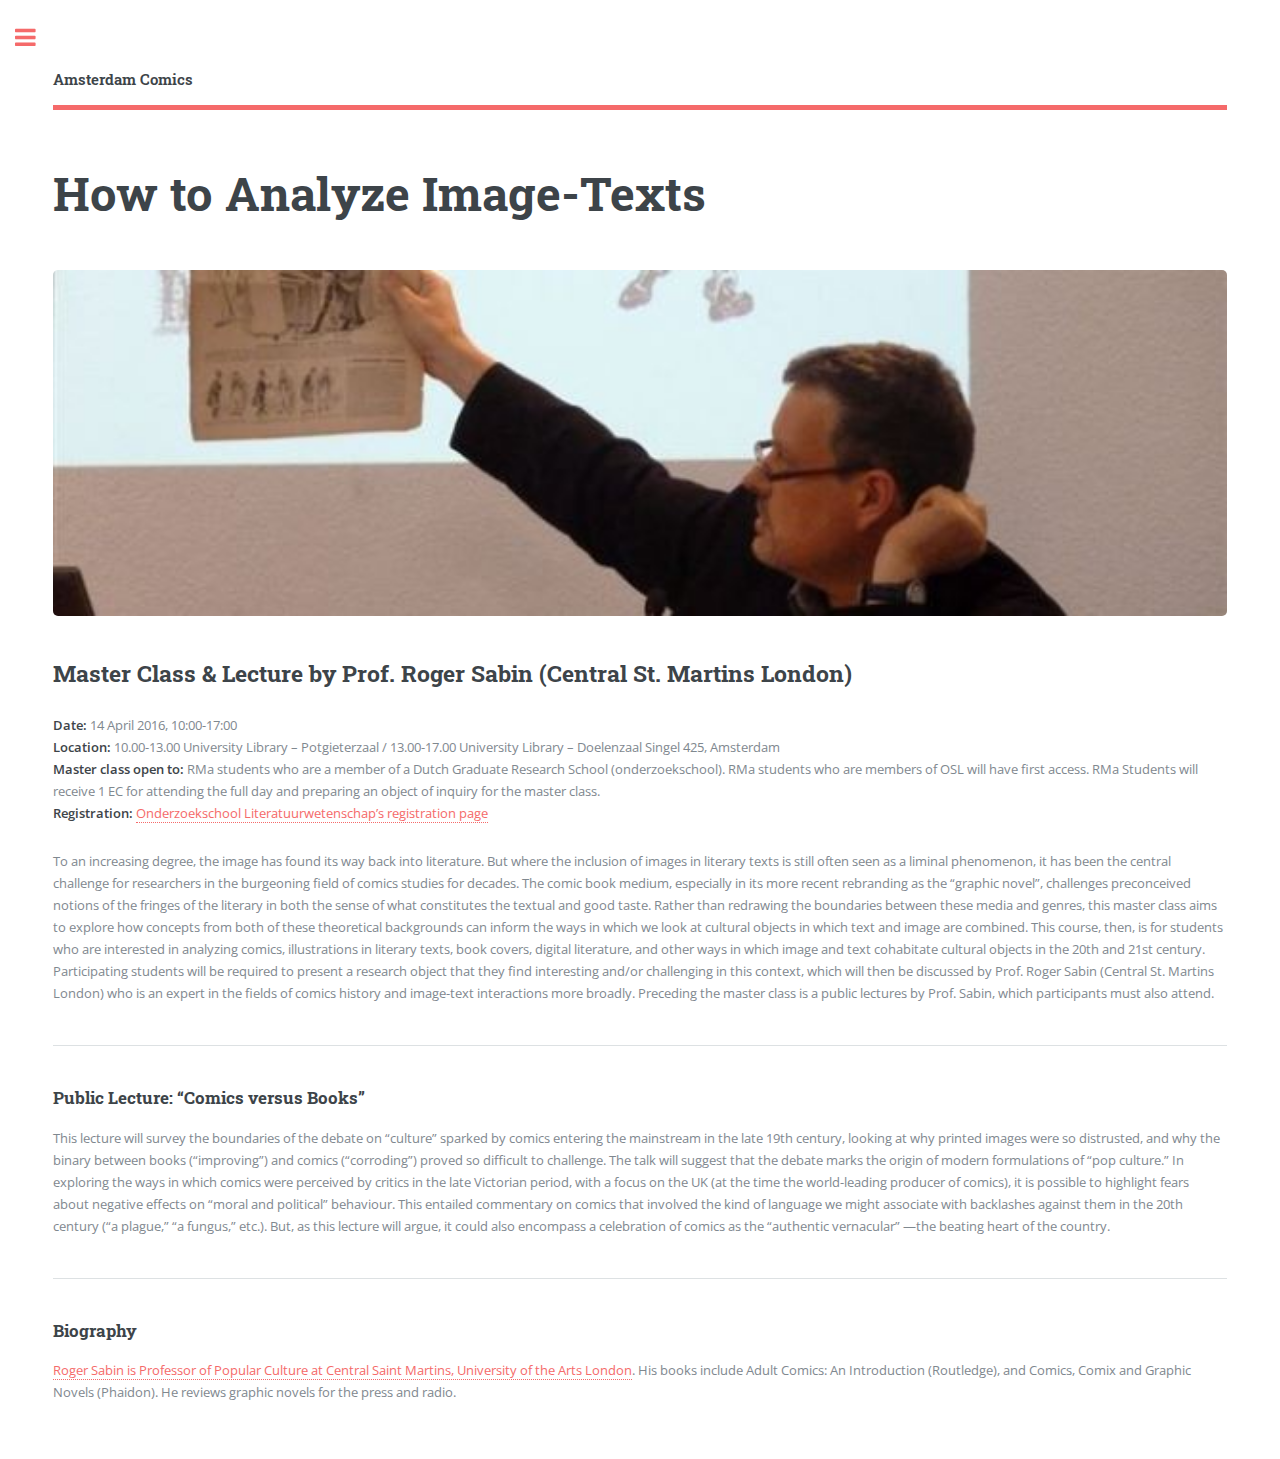
<file: master-class-series/spring-2016.html>
<!DOCTYPE HTML>
<!--
	Editorial by HTML5 UP
	html5up.net | @ajlkn
	Free for personal and commercial use under the CCA 3.0 license (html5up.net/license)
-->
<html>
	<head>
		<title>Master Class Series Spring 2016 - Amsterdam Comics</title>
		<meta charset="utf-8" />
		<meta name="viewport" content="width=device-width, initial-scale=1, user-scalable=no" />
		<link rel="stylesheet" href="../assets/css/main.css" />
		<link rel="shortcut icon" href="../images/favicon.ico" type="image/x-icon">
		<link rel="icon" href="../images/favicon.ico" type="image/x-icon">
	</head>
	<body class="is-preload">

		<!-- Wrapper -->
			<div id="wrapper">

				<!-- Main -->
					<div id="main">
						<div class="inner">

							<!-- Header -->
								<header id="header">
									<a href="../index.html" class="logo"><strong>Amsterdam Comics</strong></a>
								</header>

							<!-- Content -->
								<section>
									<header class="main">
										<h1>How to Analyze Image-Texts</h1>
									</header>

									<span class="image main"><img src="images/Sabin-klein.jpg" alt="" /></span>

                  <h2>Master Class & Lecture by Prof. Roger Sabin (Central St. Martins London)</h2>

                  <p>
                    <strong>Date:</strong> 14 April 2016, 10:00-17:00<br/>
                    <strong>Location:</strong> 10.00-13.00 University Library – Potgieterzaal / 13.00-17.00 University Library – Doelenzaal Singel 425, Amsterdam<br/>
                    <strong>Master class open to:</strong> RMa students who are a member of a Dutch Graduate Research School (onderzoekschool). RMa students who are members of OSL will have first access. RMa Students will receive 1 EC for attending the full day and preparing an object of inquiry for the master class.<br/>
                    <strong>Registration:</strong> <a href="https://www.oslit.nl/events/how-to-analyze-image-texts/">Onderzoekschool Literatuurwetenschap’s registration page</a>
                  </p>

                  <p>To an increasing degree, the image has found its way back into literature. But where the inclusion of images in literary texts is still often seen as a liminal phenomenon, it has been the central challenge for researchers in the burgeoning field of comics studies for decades. The comic book medium, especially in its more recent rebranding as the “graphic novel”, challenges preconceived notions of the fringes of the literary in both the sense of what constitutes the textual and good taste. Rather than redrawing the boundaries between these media and genres, this master class aims to explore how concepts from both of these theoretical backgrounds can inform the ways in which we look at cultural objects in which text and image are combined. This course, then, is for students who are interested in analyzing comics, illustrations in literary texts, book covers, digital literature, and other ways in which image and text cohabitate cultural objects in the 20th and 21st century. Participating students will be required to present a research object that they find interesting and/or challenging in this context, which will then be discussed by Prof. Roger Sabin (Central St. Martins London) who is an expert in the fields of comics history and image-text interactions more broadly. Preceding the master class is a public lectures by Prof. Sabin, which participants must also attend.</p>

									<hr class="major" />

									<h3>Public Lecture: “Comics versus Books”</h3>
                  <p>This lecture will survey the boundaries of the debate on “culture” sparked by comics entering the mainstream in the late 19th century, looking at why printed images were so distrusted, and why the binary between books (“improving”) and comics (“corroding”) proved so difficult to challenge. The talk will suggest that the debate marks the origin of modern formulations of “pop culture.” In exploring the ways in which comics were perceived by critics in the late Victorian period, with a focus on the UK (at the time the world-leading producer of comics), it is possible to highlight fears about negative effects on “moral and political” behaviour. This entailed commentary on comics that involved the kind of language we might associate with backlashes against them in the 20th century (“a plague,” “a fungus,” etc.). But, as this lecture will argue, it could also encompass a celebration of comics as the “authentic vernacular” —the beating heart of the country.</p>

									<hr class="major" />

									<h3>Biography</h3>
                  <p><a href="https://www.arts.ac.uk/colleges/central-saint-martins/people/professor-roger-sabin">Roger Sabin is Professor of Popular Culture at Central Saint Martins, University of the Arts London</a>. His books include Adult Comics: An Introduction (Routledge), and Comics, Comix and Graphic Novels (Phaidon). He reviews graphic novels for the press and radio.</p>

								</section>
						</div>
					</div>

          <!-- Sidebar -->
  					<div id="sidebar">
  						<div class="inner">

                <!-- Logo -->
                <section id="logo" class="alt">
									<a href="../index.html"><img src="../images/Logo_AMCOM_medium.png"/></a><br/>
                </section>

  							<!-- Menu -->
  								<nav id="menu">
  									<header class="major">
  										<h2>Menu</h2>
  									</header>
  									<ul>
  										<li><a href="../index.html">Homepage</a></li>
  										<li><a href="../index.html#about">About</a></li>
  										<li><a href="../index.html#people">People</a></li>
  										<li>
  											<span class="opener">Master Class Series</span>
  											<ul>
  												<li><a href="spring-2016.html">Spring 2016</a></li>
  												<li><a href="fall-2016.html">Fall 2016</a></li>
  												<li><a href="spring-2017.html#">Spring 2017</a></li>
  											</ul>
  										</li>
  										<li>
  											<span class="opener">Conferences</span>
  											<ul>
  												<li><a href="../conferences/summer-2015.html">Summer 2015</a></li>
  												<li><a href="../conferences/fall-2018.html">Fall 2018</a></li>
  											</ul>
  										</li>
  									</ul>
  								</nav>

  							<!-- Section -->
  								<section>
  									<header class="major">
  										<h2>Get in touch</h2>
  									</header>
  									<p>Do you want to contribute to this dialogue? Amsterdam Comics welcomes help from wherever it may come. Students, enthusiasts, fans, researchers, inkers, pensionados, drawers, writers, teachers, tempters, and loafers are welcome to email us with ideas, critiques, questions, concrete plans, and whatever else comes to mind touching on the possible intersections of academia and comics.</p>
  									<ul class="contact">
  										<li class="fa-envelope-o"><a href="mailto:info@amsterdamcomics.com">info@amsterdamcomics.com</a></li>
  									</ul>
  								</section>

  							<!-- Footer -->
  								<footer id="footer">
                    <p class="copyright">&copy; Amsterdam Comics 2018<br/>
                      <small>Made by <a href="mailto:culbot@gmail.com">Cullen Botha</a></small>
                    </p>
  								</footer>

  						</div>
  					</div>

  			</div>

  		<!-- Scripts -->
  			<script src="../assets/js/jquery.min.js"></script>
  			<script src="../assets/js/browser.min.js"></script>
  			<script src="../assets/js/breakpoints.min.js"></script>
  			<script src="../assets/js/util.js"></script>
  			<script src="../assets/js/main.js"></script>

  	</body>
  </html>
</file>
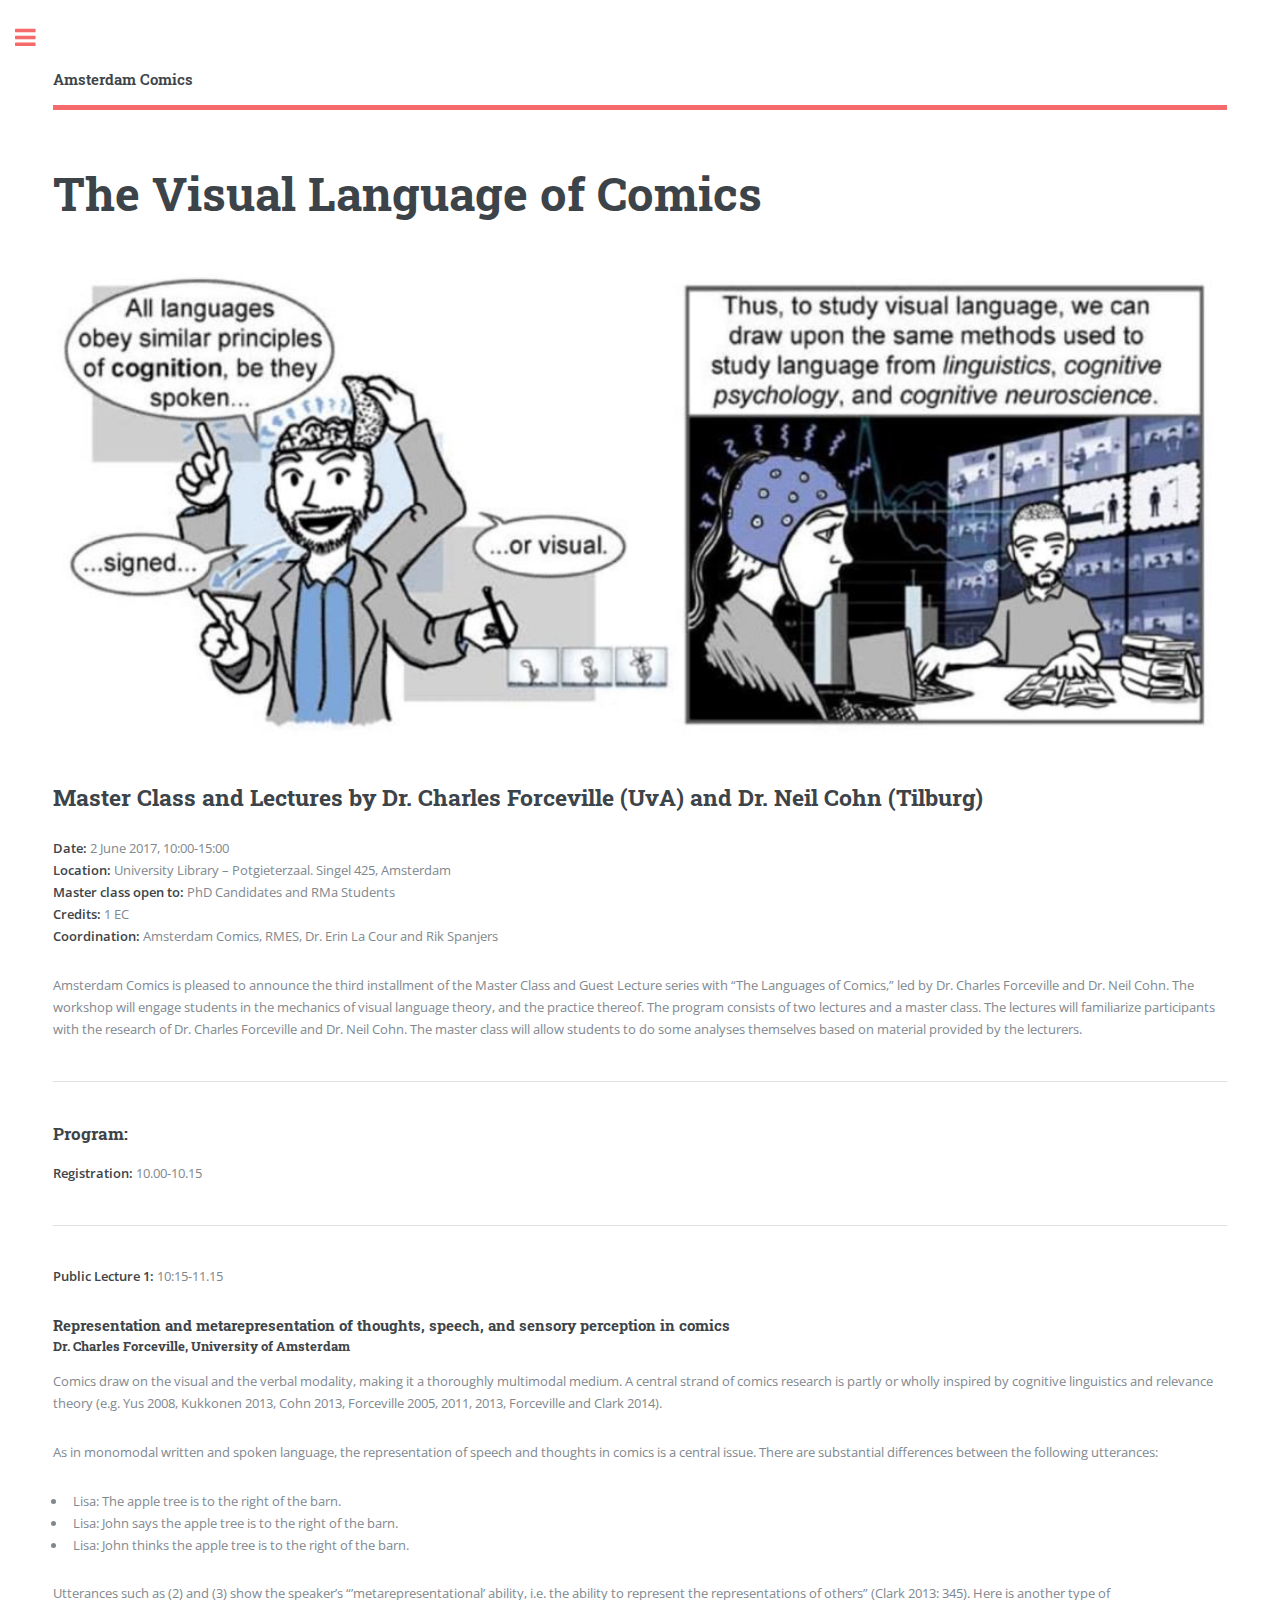
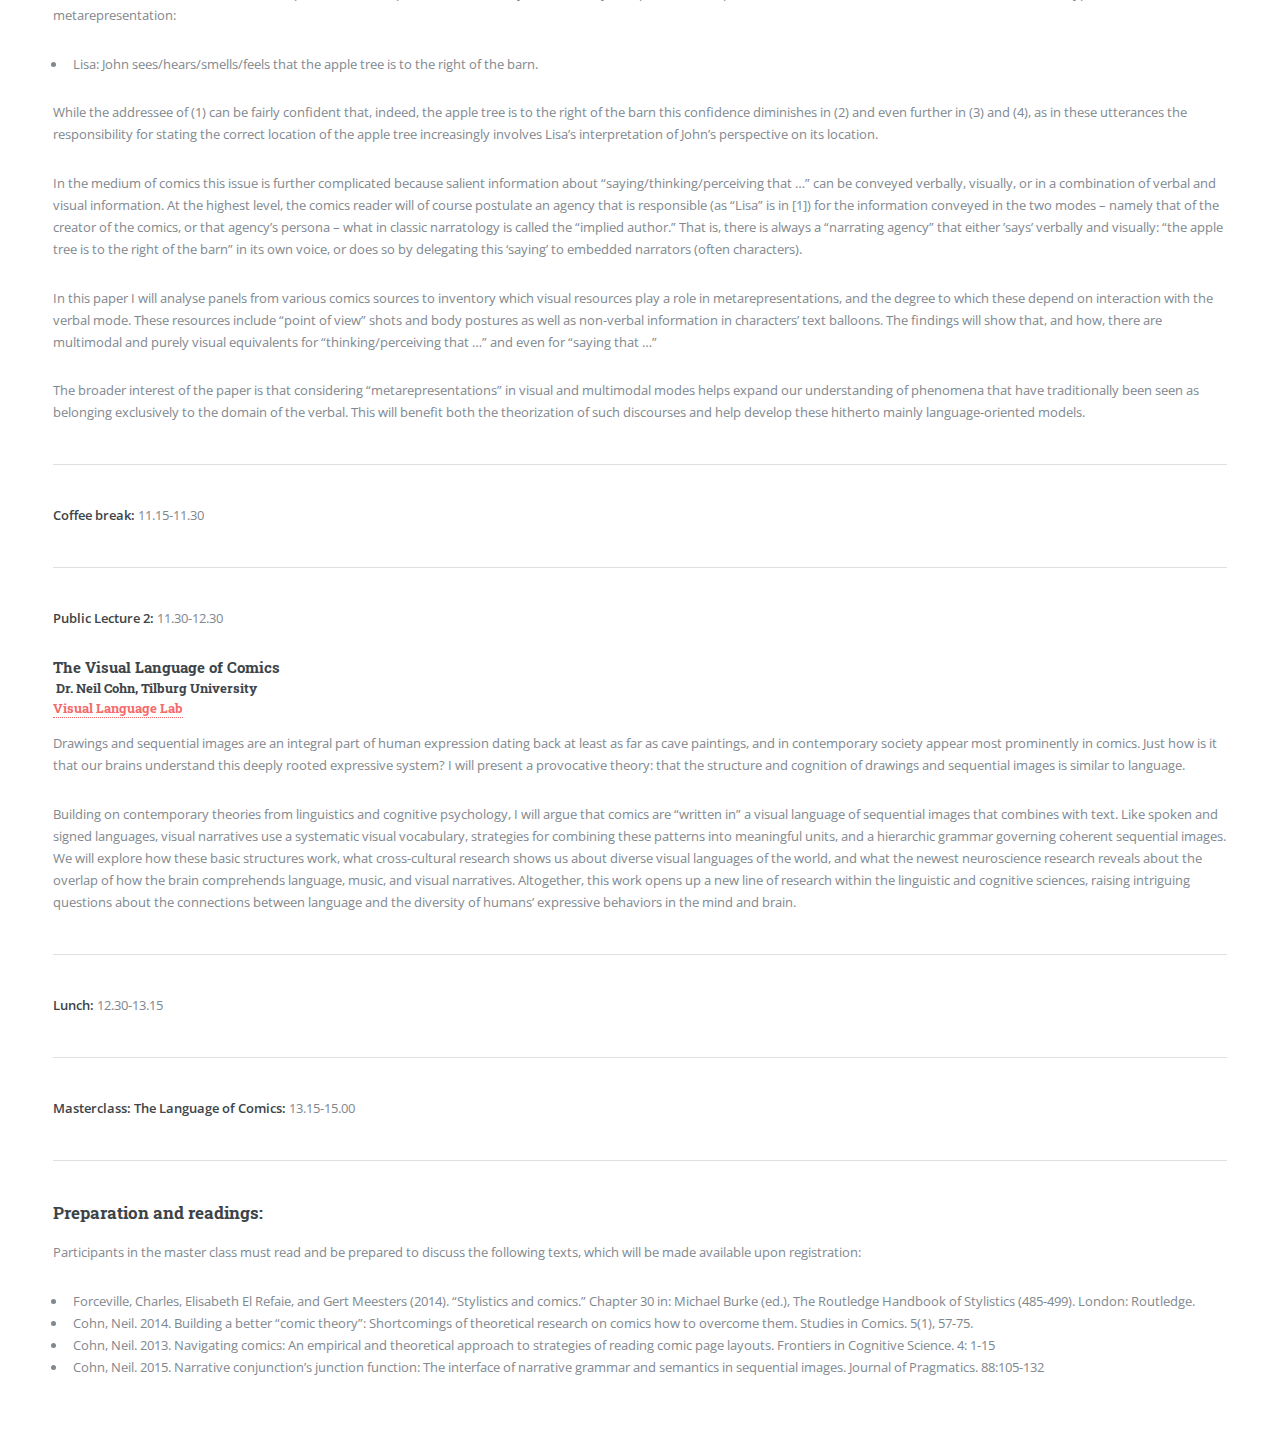
<file: master-class-series/spring-2017.html>
<!DOCTYPE HTML>
<!--
	Editorial by HTML5 UP
	html5up.net | @ajlkn
	Free for personal and commercial use under the CCA 3.0 license (html5up.net/license)
-->
<html>
	<head>
		<title>Master Class Series Spring 2017 - Amsterdam Comics</title>
		<meta charset="utf-8" />
		<meta name="viewport" content="width=device-width, initial-scale=1, user-scalable=no" />
		<link rel="stylesheet" href="../assets/css/main.css" />
		<link rel="shortcut icon" href="../images/favicon.ico" type="image/x-icon">
		<link rel="icon" href="../images/favicon.ico" type="image/x-icon">
	</head>
	<body class="is-preload">

		<!-- Wrapper -->
			<div id="wrapper">

				<!-- Main -->
					<div id="main">
						<div class="inner">

							<!-- Header -->
								<header id="header">
									<a href="../index.html" class="logo"><strong>Amsterdam Comics</strong></a>
								</header>

							<!-- Content -->
								<section>
									<header class="main">
										<h1>The Visual Language of Comics</h1>
									</header>

									<span class="image main"><img src="images/Cohn.jpg" alt="" /></span>

                  <h2>Master Class and Lectures by Dr. Charles Forceville (UvA) and Dr. Neil Cohn (Tilburg)</h2>

                  <p>
                    <strong>Date:</strong> 2 June 2017, 10:00-15:00<br/>
                    <strong>Location:</strong> University Library – Potgieterzaal. Singel 425, Amsterdam<br/>
                    <strong>Master class open to:</strong> PhD Candidates and RMa Students<br/>
                    <strong>Credits:</strong> 1 EC<br/>
                    <strong>Coordination:</strong> Amsterdam Comics, RMES, Dr. Erin La Cour and Rik Spanjers</a>
                  </p>

                  <p>Amsterdam Comics is pleased to announce the third installment of the Master Class and Guest Lecture series with “The Languages of Comics,” led by Dr. Charles Forceville and Dr. Neil Cohn. The workshop will engage students in the mechanics of visual language theory, and the practice thereof. The program consists of two lectures and a master class. The lectures will familiarize participants with the research of Dr. Charles Forceville and Dr. Neil Cohn. The master class will allow students to do some analyses themselves based on material provided by the lecturers.</p>

									<hr class="major" />

									<h3>Program:</h3>

                  <p><strong>Registration:</strong> 10.00-10.15</p>

									<hr class="major" />

                  <p><strong>Public Lecture 1:</strong> 10:15-11.15</p>

                  <h4>
                    Representation and metarepresentation of thoughts, speech, and sensory perception in comics <br /><span><h5>Dr. Charles Forceville, University of Amsterdam</h5></span>
                  </h4>

                  <p>
                    Comics draw on the visual and the verbal modality, making it a thoroughly multimodal medium. A central strand of comics research is partly or wholly inspired by cognitive linguistics and relevance theory (e.g. Yus 2008, Kukkonen 2013, Cohn 2013, Forceville 2005, 2011, 2013, Forceville and Clark 2014).
                  </p>

                  <p>
                    As in monomodal written and spoken language, the representation of speech and thoughts in comics is a central issue. There are substantial differences between the following utterances:
                  </p>

                  <ul>
                    <li>Lisa: The apple tree is to the right of the barn.</li>
                    <li>Lisa: John says the apple tree is to the right of the barn.</li>
                    <li>Lisa: John thinks the apple tree is to the right of the barn.</li>
                  </ul>

                  <p>
                    Utterances such as (2) and (3) show the speaker’s “’metarepresentational’ ability, i.e. the ability to represent the representations of others” (Clark 2013: 345). Here is another type of metarepresentation:
                  </p>

                  <ul>
                    <li>Lisa: John sees/hears/smells/feels that the apple tree is to the right of the barn.</li>
                  </ul>

                  <p>
                    While the addressee of (1) can be fairly confident that, indeed, the apple tree is to the right of the barn this confidence diminishes in (2) and even further in (3) and (4), as in these utterances the responsibility for stating the correct location of the apple tree increasingly involves Lisa’s interpretation of John’s perspective on its location.
                  </p>

                  <p>
                    In the medium of comics this issue is further complicated because salient information about “saying/thinking/perceiving that …” can be conveyed verbally, visually, or in a combination of verbal and visual information. At the highest level, the comics reader will of course postulate an agency that is responsible (as “Lisa” is in [1]) for the information conveyed in the two modes – namely that of the creator of the comics, or that agency’s persona – what in classic narratology is called the “implied author.” That is, there is always a “narrating agency” that either ’says’ verbally and visually: “the apple tree is to the right of the barn” in its own voice, or does so by delegating this ‘saying’ to embedded narrators (often characters).
                  </p>

                  <p>
                    In this paper I will analyse panels from various comics sources to inventory which visual resources play a role in metarepresentations, and the degree to which these depend on interaction with the verbal mode. These resources include “point of view” shots and body postures as well as non-verbal information in characters’ text balloons. The findings will show that, and how, there are multimodal and purely visual equivalents for “thinking/perceiving that …” and even for “saying that …”
                  </p>

                  <p>
                    The broader interest of the paper is that considering “metarepresentations” in visual and multimodal modes helps expand our understanding of phenomena that have traditionally been seen as belonging exclusively to the domain of the verbal. This will benefit both the theorization of such discourses and help develop these hitherto mainly language-oriented models.
                  </p>

									<hr class="major" />

                  <p><strong>Coffee break:</strong> 11.15-11.30 </p>

									<hr class="major" />

                  <p><strong>Public Lecture 2:</strong> 11.30-12.30</p>

                  <h4>
                    The Visual Language of Comics<br /><span>
                      <h5> Dr. Neil Cohn, Tilburg University <br />
                        <a style="border-bottom: dotted 1px; color: #f56a6a;" href="http://www.visuallanguagelab.com/">Visual Language Lab</a>
                      </h5></span>
                  </h4>

                  <p>
                    Drawings and sequential images are an integral part of human expression dating back at least as far as cave paintings, and in contemporary society appear most prominently in comics. Just how is it that our brains understand this deeply rooted expressive system? I will present a provocative theory: that the structure and cognition of drawings and sequential images is similar to language.
                  </p>

                  <p>
                    Building on contemporary theories from linguistics and cognitive psychology, I will argue that comics are “written in” a visual language of sequential images that combines with text. Like spoken and signed languages, visual narratives use a systematic visual vocabulary, strategies for combining these patterns into meaningful units, and a hierarchic grammar governing coherent sequential images. We will explore how these basic structures work, what cross-cultural research shows us about diverse visual languages of the world, and what the newest neuroscience research reveals about the overlap of how the brain comprehends language, music, and visual narratives. Altogether, this work opens up a new line of research within the linguistic and cognitive sciences, raising intriguing questions about the connections between language and the diversity of humans’ expressive behaviors in the mind and brain.
                  </p>

									<hr class="major" />

                  <p><strong>Lunch:</strong> 12.30-13.15</p>

									<hr class="major" />

                  <p><strong>Masterclass: The Language of Comics:</strong> 13.15-15.00</p>

									<hr class="major" />

                  <h3>Preparation and readings:</h3>
                  <p>
                    Participants in the master class must read and be prepared to discuss the following texts, which will be made available upon registration:
                  </p>

                  <ul>
                    <li> Forceville, Charles, Elisabeth El Refaie, and Gert Meesters (2014). “Stylistics and comics.” Chapter 30 in: Michael Burke (ed.), The Routledge Handbook of Stylistics (485-499). London: Routledge.</li>
                    <li>Cohn, Neil. 2014. Building a better “comic theory”: Shortcomings of theoretical research on comics how to overcome them. Studies in Comics. 5(1), 57-75.</li>
                    <li>Cohn, Neil. 2013. Navigating comics: An empirical and theoretical approach to strategies of reading comic page layouts. Frontiers in Cognitive Science. 4: 1-15</li>
                    <li>Cohn, Neil. 2015. Narrative conjunction’s junction function: The interface of narrative grammar and semantics in sequential images. Journal of Pragmatics. 88:105-132</li>
                  </ul>

								</section>
						</div>
					</div>

          <!-- Sidebar -->
  					<div id="sidebar">
  						<div class="inner">

                <!-- Logo -->
                <section id="logo" class="alt">
									<a href="../index.html"><img src="../images/Logo_AMCOM_medium.png"/></a><br/>
                </section>

  							<!-- Menu -->
  								<nav id="menu">
  									<header class="major">
  										<h2>Menu</h2>
  									</header>
  									<ul>
  										<li><a href="../index.html">Homepage</a></li>
  										<li><a href="../index.html#about">About</a></li>
  										<li><a href="../index.html#people">People</a></li>
  										<li>
  											<span class="opener">Master Class Series</span>
  											<ul>
  												<li><a href="spring-2016.html">Spring 2016</a></li>
  												<li><a href="fall-2016.html">Fall 2016</a></li>
  												<li><a href="spring-2017.html#">Spring 2017</a></li>
  											</ul>
  										</li>
  										<li>
  											<span class="opener">Conferences</span>
  											<ul>
  												<li><a href="../conferences/summer-2015.html">Summer 2015</a></li>
  												<li><a href="../conferences/fall-2018.html">Fall 2018</a></li>
  											</ul>
  										</li>
  									</ul>
  								</nav>

  							<!-- Section -->
  								<section>
  									<header class="major">
  										<h2>Get in touch</h2>
  									</header>
  									<p>Do you want to contribute to this dialogue? Amsterdam Comics welcomes help from wherever it may come. Students, enthusiasts, fans, researchers, inkers, pensionados, drawers, writers, teachers, tempters, and loafers are welcome to email us with ideas, critiques, questions, concrete plans, and whatever else comes to mind touching on the possible intersections of academia and comics.</p>
  									<ul class="contact">
  										<li class="fa-envelope-o"><a href="mailto:info@amsterdamcomics.com">info@amsterdamcomics.com</a></li>
  									</ul>
  								</section>

  							<!-- Footer -->
  								<footer id="footer">
                    <p class="copyright">&copy; Amsterdam Comics 2018<br/>
                      <small>Made by <a href="mailto:culbot@gmail.com">Cullen Botha</a></small>
                    </p>
  								</footer>

  						</div>
  					</div>

  			</div>

  		<!-- Scripts -->
  			<script src="../assets/js/jquery.min.js"></script>
  			<script src="../assets/js/browser.min.js"></script>
  			<script src="../assets/js/breakpoints.min.js"></script>
  			<script src="../assets/js/util.js"></script>
  			<script src="../assets/js/main.js"></script>

  	</body>
  </html>
</file>
<file: assets/css/main.css>
@import url(font-awesome.min.css);
@import url("https://fonts.googleapis.com/css?family=Open+Sans:400,600,400italic,600italic|Roboto+Slab:400,700");

/*
	Editorial by HTML5 UP
	html5up.net | @ajlkn
	Free for personal and commercial use under the CCA 3.0 license (html5up.net/license)
*/

html, body, div, span, applet, object,
iframe, h1, h2, h3, h4, h5, h6, p, blockquote,
pre, a, abbr, acronym, address, big, cite,
code, del, dfn, em, img, ins, kbd, q, s, samp,
small, strike, strong, sub, sup, tt, var, b,
u, i, center, dl, dt, dd, ol, ul, li, fieldset,
form, label, legend, table, caption, tbody,
tfoot, thead, tr, th, td, article, aside,
canvas, details, embed, figure, figcaption,
footer, header, hgroup, menu, nav, output, ruby,
section, summary, time, mark, audio, video {
	margin: 0;
	padding: 0;
	border: 0;
	font-size: 100%;
	font: inherit;
	vertical-align: baseline;}

article, aside, details, figcaption, figure,
footer, header, hgroup, menu, nav, section {
	display: block;}

body {
	line-height: 1;
}

ol, ul {
	list-style: none;
}

blockquote, q {
	quotes: none;
}

	blockquote:before, blockquote:after, q:before, q:after {
		content: '';
		content: none;
	}

table {
	border-collapse: collapse;
	border-spacing: 0;
}

body {
	-webkit-text-size-adjust: none;
}

mark {
	background-color: transparent;
	color: inherit;
}

input::-moz-focus-inner {
	border: 0;
	padding: 0;
}

input, select, textarea {
	-moz-appearance: none;
	-webkit-appearance: none;
	-ms-appearance: none;
	appearance: none;
}

/* Basic */

	@-ms-viewport {
		width: device-width;
	}

	body {
		-ms-overflow-style: scrollbar;
	}

	@media screen and (max-width: 480px) {

		html, body {
			min-width: 320px;
		}

	}

	html {
		box-sizing: border-box;
	}

	*, *:before, *:after {
		box-sizing: inherit;
	}

	body {
		background: #ffffff;
	}

		body.is-preload *, body.is-preload *:before, body.is-preload *:after, body.is-resizing *, body.is-resizing *:before, body.is-resizing *:after {
			-moz-animation: none !important;
			-webkit-animation: none !important;
			-ms-animation: none !important;
			animation: none !important;
			-moz-transition: none !important;
			-webkit-transition: none !important;
			-ms-transition: none !important;
			transition: none !important;
		}

/* Type */

	body, input, select, textarea {
		color: #7f888f;
		font-family: "Open Sans", sans-serif;
		font-size: 13pt;
		font-weight: 400;
		line-height: 1.65;
	}

		@media screen and (max-width: 1680px) {

			body, input, select, textarea {
				font-size: 11pt;
			}

		}

		@media screen and (max-width: 1280px) {

			body, input, select, textarea {
				font-size: 10pt;
			}

		}

		@media screen and (max-width: 360px) {

			body, input, select, textarea {
				font-size: 9pt;
			}

		}

	a {
		-moz-transition: color 0.2s ease-in-out, border-bottom-color 0.2s ease-in-out;
		-webkit-transition: color 0.2s ease-in-out, border-bottom-color 0.2s ease-in-out;
		-ms-transition: color 0.2s ease-in-out, border-bottom-color 0.2s ease-in-out;
		transition: color 0.2s ease-in-out, border-bottom-color 0.2s ease-in-out;
		border-bottom: dotted 1px;
		color: #f56a6a;
		text-decoration: none;
	}

		a:hover {
			border-bottom-color: #f56a6a;
			color: #f56a6a !important;
		}

			a:hover strong {
				color: inherit;
			}

	strong, b {
		color: #3d4449;
		font-weight: 600;
	}

	em, i {
		font-style: italic;
	}

	p {
		margin: 0 0 2em 0;
	}

	h1, h2, h3, h4, h5, h6 {
		color: #3d4449;
		font-family: "Roboto Slab", serif;
		font-weight: 700;
		line-height: 1.5;
		margin: 0 0 1em 0;
	}

		h1 a, h2 a, h3 a, h4 a, h5 a, h6 a {
			color: inherit;
			text-decoration: none;
			border-bottom: 0;
		}

	h1 {
		font-size: 4em;
		margin: 0 0 0.5em 0;
		line-height: 1.3;
	}

	h2 {
		font-size: 1.75em;
	}

	h3 {
		font-size: 1.25em;
	}

	h3 span {
		color: #7f888f;
		font-size: 1em;
	}

	h4 {
		font-size: 1.1em;
	}

	h5 {
		font-size: 0.9em;
	}

	h6 {
		font-size: 0.7em;
	}

	@media screen and (max-width: 1680px) {

		h1 {
			font-size: 3.5em;
		}

	}

	@media screen and (max-width: 980px) {

		h1 {
			font-size: 3.25em;
		}

	}

	@media screen and (max-width: 736px) {

		h1 {
			font-size: 2em;
			line-height: 1.4;
		}

		h2 {
			font-size: 1.5em;
		}

	}

	sub {
		font-size: 0.8em;
		position: relative;
		top: 0.5em;
	}

	sup {
		font-size: 0.8em;
		position: relative;
		top: -0.5em;
	}

	blockquote {
		border-left: solid 3px rgba(210, 215, 217, 0.75);
		font-style: italic;
		margin: 0 0 2em 0;
		padding: 0.5em 0 0.5em 2em;
	}

	code {
		background: rgba(230, 235, 237, 0.25);
		border-radius: 0.375em;
		border: solid 1px rgba(210, 215, 217, 0.75);
		font-family: "Courier New", monospace;
		font-size: 0.9em;
		margin: 0 0.25em;
		padding: 0.25em 0.65em;
	}

	pre {
		-webkit-overflow-scrolling: touch;
		font-family: "Courier New", monospace;
		font-size: 0.9em;
		margin: 0 0 2em 0;
	}

		pre code {
			display: block;
			line-height: 1.75;
			padding: 1em 1.5em;
			overflow-x: auto;
		}

	hr {
		border: 0;
		border-bottom: solid 1px rgba(210, 215, 217, 0.75);
		margin: 2em 0;
	}

		hr.major {
			margin: 3em 0;
		}

	.align-left {
		text-align: left;
	}

	.align-center {
		text-align: center;
	}

	.align-right {
		text-align: right;
	}

/* Row */

	.row {
		display: flex;
		flex-wrap: wrap;
		box-sizing: border-box;
		align-items: stretch;
	}

		.row > * {
			box-sizing: border-box;
		}

		.row.gtr-uniform > * > :last-child {
			margin-bottom: 0;
		}

		.row.aln-left {
			justify-content: flex-start;
		}

		.row.aln-center {
			justify-content: center;
		}

		.row.aln-right {
			justify-content: flex-end;
		}

		.row.aln-top {
			align-items: flex-start;
		}

		.row.aln-middle {
			align-items: center;
		}

		.row.aln-bottom {
			align-items: flex-end;
		}

		.row > .imp {
			order: -1;
		}

		.row > .col-1 {
			width: 8.3333333333%;
		}

		.row > .off-1 {
			margin-left: 8.3333333333%;
		}

		.row > .col-2 {
			width: 16.6666666667%;
		}

		.row > .off-2 {
			margin-left: 16.6666666667%;
		}

		.row > .col-3 {
			width: 25%;
		}

		.row > .off-3 {
			margin-left: 25%;
		}

		.row > .col-4 {
			width: 33.3333333333%;
		}

		.row > .off-4 {
			margin-left: 33.3333333333%;
		}

		.row > .col-5 {
			width: 41.6666666667%;
		}

		.row > .off-5 {
			margin-left: 41.6666666667%;
		}

		.row > .col-6 {
			width: 50%;
		}

		.row > .off-6 {
			margin-left: 50%;
		}

		.row > .col-7 {
			width: 58.3333333333%;
		}

		.row > .off-7 {
			margin-left: 58.3333333333%;
		}

		.row > .col-8 {
			width: 66.6666666667%;
		}

		.row > .off-8 {
			margin-left: 66.6666666667%;
		}

		.row > .col-9 {
			width: 75%;
		}

		.row > .off-9 {
			margin-left: 75%;
		}

		.row > .col-10 {
			width: 83.3333333333%;
		}

		.row > .off-10 {
			margin-left: 83.3333333333%;
		}

		.row > .col-11 {
			width: 91.6666666667%;
		}

		.row > .off-11 {
			margin-left: 91.6666666667%;
		}

		.row > .col-12 {
			width: 100%;
		}

		.row > .off-12 {
			margin-left: 100%;
		}

		.row.gtr-0 {
			margin-top: 0;
			margin-left: 0em;
		}

			.row.gtr-0 > * {
				padding: 0 0 0 0em;
			}

			.row.gtr-0.gtr-uniform {
				margin-top: 0em;
			}

				.row.gtr-0.gtr-uniform > * {
					padding-top: 0em;
				}

		.row.gtr-25 {
			margin-top: 0;
			margin-left: -0.375em;
		}

			.row.gtr-25 > * {
				padding: 0 0 0 0.375em;
			}

			.row.gtr-25.gtr-uniform {
				margin-top: -0.375em;
			}

				.row.gtr-25.gtr-uniform > * {
					padding-top: 0.375em;
				}

		.row.gtr-50 {
			margin-top: 0;
			margin-left: -0.75em;
		}

			.row.gtr-50 > * {
				padding: 0 0 0 0.75em;
			}

			.row.gtr-50.gtr-uniform {
				margin-top: -0.75em;
			}

				.row.gtr-50.gtr-uniform > * {
					padding-top: 0.75em;
				}

		.row {
			margin-top: 0;
			margin-left: -1.5em;
		}

			.row > * {
				padding: 0 0 0 1.5em;
			}

			.row.gtr-uniform {
				margin-top: -1.5em;
			}

				.row.gtr-uniform > * {
					padding-top: 1.5em;
				}

		.row.gtr-150 {
			margin-top: 0;
			margin-left: -2.25em;
		}

			.row.gtr-150 > * {
				padding: 0 0 0 2.25em;
			}

			.row.gtr-150.gtr-uniform {
				margin-top: -2.25em;
			}

				.row.gtr-150.gtr-uniform > * {
					padding-top: 2.25em;
				}

		.row.gtr-200 {
			margin-top: 0;
			margin-left: -3em;
		}

			.row.gtr-200 > * {
				padding: 0 0 0 3em;
			}

			.row.gtr-200.gtr-uniform {
				margin-top: -3em;
			}

				.row.gtr-200.gtr-uniform > * {
					padding-top: 3em;
				}

		@media screen and (max-width: 1680px) {

			.row {
				display: flex;
				flex-wrap: wrap;
				box-sizing: border-box;
				align-items: stretch;
			}

				.row > * {
					box-sizing: border-box;
				}

				.row.gtr-uniform > * > :last-child {
					margin-bottom: 0;
				}

				.row.aln-left {
					justify-content: flex-start;
				}

				.row.aln-center {
					justify-content: center;
				}

				.row.aln-right {
					justify-content: flex-end;
				}

				.row.aln-top {
					align-items: flex-start;
				}

				.row.aln-middle {
					align-items: center;
				}

				.row.aln-bottom {
					align-items: flex-end;
				}

				.row > .imp-xlarge {
					order: -1;
				}

				.row > .col-1-xlarge {
					width: 8.3333333333%;
				}

				.row > .off-1-xlarge {
					margin-left: 8.3333333333%;
				}

				.row > .col-2-xlarge {
					width: 16.6666666667%;
				}

				.row > .off-2-xlarge {
					margin-left: 16.6666666667%;
				}

				.row > .col-3-xlarge {
					width: 25%;
				}

				.row > .off-3-xlarge {
					margin-left: 25%;
				}

				.row > .col-4-xlarge {
					width: 33.3333333333%;
				}

				.row > .off-4-xlarge {
					margin-left: 33.3333333333%;
				}

				.row > .col-5-xlarge {
					width: 41.6666666667%;
				}

				.row > .off-5-xlarge {
					margin-left: 41.6666666667%;
				}

				.row > .col-6-xlarge {
					width: 50%;
				}

				.row > .off-6-xlarge {
					margin-left: 50%;
				}

				.row > .col-7-xlarge {
					width: 58.3333333333%;
				}

				.row > .off-7-xlarge {
					margin-left: 58.3333333333%;
				}

				.row > .col-8-xlarge {
					width: 66.6666666667%;
				}

				.row > .off-8-xlarge {
					margin-left: 66.6666666667%;
				}

				.row > .col-9-xlarge {
					width: 75%;
				}

				.row > .off-9-xlarge {
					margin-left: 75%;
				}

				.row > .col-10-xlarge {
					width: 83.3333333333%;
				}

				.row > .off-10-xlarge {
					margin-left: 83.3333333333%;
				}

				.row > .col-11-xlarge {
					width: 91.6666666667%;
				}

				.row > .off-11-xlarge {
					margin-left: 91.6666666667%;
				}

				.row > .col-12-xlarge {
					width: 100%;
				}

				.row > .off-12-xlarge {
					margin-left: 100%;
				}

				.row.gtr-0 {
					margin-top: 0;
					margin-left: 0em;
				}

					.row.gtr-0 > * {
						padding: 0 0 0 0em;
					}

					.row.gtr-0.gtr-uniform {
						margin-top: 0em;
					}

						.row.gtr-0.gtr-uniform > * {
							padding-top: 0em;
						}

				.row.gtr-25 {
					margin-top: 0;
					margin-left: -0.375em;
				}

					.row.gtr-25 > * {
						padding: 0 0 0 0.375em;
					}

					.row.gtr-25.gtr-uniform {
						margin-top: -0.375em;
					}

						.row.gtr-25.gtr-uniform > * {
							padding-top: 0.375em;
						}

				.row.gtr-50 {
					margin-top: 0;
					margin-left: -0.75em;
				}

					.row.gtr-50 > * {
						padding: 0 0 0 0.75em;
					}

					.row.gtr-50.gtr-uniform {
						margin-top: -0.75em;
					}

						.row.gtr-50.gtr-uniform > * {
							padding-top: 0.75em;
						}

				.row {
					margin-top: 0;
					margin-left: -1.5em;
				}

					.row > * {
						padding: 0 0 0 1.5em;
					}

					.row.gtr-uniform {
						margin-top: -1.5em;
					}

						.row.gtr-uniform > * {
							padding-top: 1.5em;
						}

				.row.gtr-150 {
					margin-top: 0;
					margin-left: -2.25em;
				}

					.row.gtr-150 > * {
						padding: 0 0 0 2.25em;
					}

					.row.gtr-150.gtr-uniform {
						margin-top: -2.25em;
					}

						.row.gtr-150.gtr-uniform > * {
							padding-top: 2.25em;
						}

				.row.gtr-200 {
					margin-top: 0;
					margin-left: -3em;
				}

					.row.gtr-200 > * {
						padding: 0 0 0 3em;
					}

					.row.gtr-200.gtr-uniform {
						margin-top: -3em;
					}

						.row.gtr-200.gtr-uniform > * {
							padding-top: 3em;
						}

		}

		@media screen and (max-width: 1280px) {

			.row {
				display: flex;
				flex-wrap: wrap;
				box-sizing: border-box;
				align-items: stretch;
			}

				.row > * {
					box-sizing: border-box;
				}

				.row.gtr-uniform > * > :last-child {
					margin-bottom: 0;
				}

				.row.aln-left {
					justify-content: flex-start;
				}

				.row.aln-center {
					justify-content: center;
				}

				.row.aln-right {
					justify-content: flex-end;
				}

				.row.aln-top {
					align-items: flex-start;
				}

				.row.aln-middle {
					align-items: center;
				}

				.row.aln-bottom {
					align-items: flex-end;
				}

				.row > .imp-large {
					order: -1;
				}

				.row > .col-1-large {
					width: 8.3333333333%;
				}

				.row > .off-1-large {
					margin-left: 8.3333333333%;
				}

				.row > .col-2-large {
					width: 16.6666666667%;
				}

				.row > .off-2-large {
					margin-left: 16.6666666667%;
				}

				.row > .col-3-large {
					width: 25%;
				}

				.row > .off-3-large {
					margin-left: 25%;
				}

				.row > .col-4-large {
					width: 33.3333333333%;
				}

				.row > .off-4-large {
					margin-left: 33.3333333333%;
				}

				.row > .col-5-large {
					width: 41.6666666667%;
				}

				.row > .off-5-large {
					margin-left: 41.6666666667%;
				}

				.row > .col-6-large {
					width: 50%;
				}

				.row > .off-6-large {
					margin-left: 50%;
				}

				.row > .col-7-large {
					width: 58.3333333333%;
				}

				.row > .off-7-large {
					margin-left: 58.3333333333%;
				}

				.row > .col-8-large {
					width: 66.6666666667%;
				}

				.row > .off-8-large {
					margin-left: 66.6666666667%;
				}

				.row > .col-9-large {
					width: 75%;
				}

				.row > .off-9-large {
					margin-left: 75%;
				}

				.row > .col-10-large {
					width: 83.3333333333%;
				}

				.row > .off-10-large {
					margin-left: 83.3333333333%;
				}

				.row > .col-11-large {
					width: 91.6666666667%;
				}

				.row > .off-11-large {
					margin-left: 91.6666666667%;
				}

				.row > .col-12-large {
					width: 100%;
				}

				.row > .off-12-large {
					margin-left: 100%;
				}

				.row.gtr-0 {
					margin-top: 0;
					margin-left: 0em;
				}

					.row.gtr-0 > * {
						padding: 0 0 0 0em;
					}

					.row.gtr-0.gtr-uniform {
						margin-top: 0em;
					}

						.row.gtr-0.gtr-uniform > * {
							padding-top: 0em;
						}

				.row.gtr-25 {
					margin-top: 0;
					margin-left: -0.375em;
				}

					.row.gtr-25 > * {
						padding: 0 0 0 0.375em;
					}

					.row.gtr-25.gtr-uniform {
						margin-top: -0.375em;
					}

						.row.gtr-25.gtr-uniform > * {
							padding-top: 0.375em;
						}

				.row.gtr-50 {
					margin-top: 0;
					margin-left: -0.75em;
				}

					.row.gtr-50 > * {
						padding: 0 0 0 0.75em;
					}

					.row.gtr-50.gtr-uniform {
						margin-top: -0.75em;
					}

						.row.gtr-50.gtr-uniform > * {
							padding-top: 0.75em;
						}

				.row {
					margin-top: 0;
					margin-left: -1.5em;
				}

					.row > * {
						padding: 0 0 0 1.5em;
					}

					.row.gtr-uniform {
						margin-top: -1.5em;
					}

						.row.gtr-uniform > * {
							padding-top: 1.5em;
						}

				.row.gtr-150 {
					margin-top: 0;
					margin-left: -2.25em;
				}

					.row.gtr-150 > * {
						padding: 0 0 0 2.25em;
					}

					.row.gtr-150.gtr-uniform {
						margin-top: -2.25em;
					}

						.row.gtr-150.gtr-uniform > * {
							padding-top: 2.25em;
						}

				.row.gtr-200 {
					margin-top: 0;
					margin-left: -3em;
				}

					.row.gtr-200 > * {
						padding: 0 0 0 3em;
					}

					.row.gtr-200.gtr-uniform {
						margin-top: -3em;
					}

						.row.gtr-200.gtr-uniform > * {
							padding-top: 3em;
						}

		}

		@media screen and (max-width: 980px) {

			.row {
				display: flex;
				flex-wrap: wrap;
				box-sizing: border-box;
				align-items: stretch;
			}

				.row > * {
					box-sizing: border-box;
				}

				.row.gtr-uniform > * > :last-child {
					margin-bottom: 0;
				}

				.row.aln-left {
					justify-content: flex-start;
				}

				.row.aln-center {
					justify-content: center;
				}

				.row.aln-right {
					justify-content: flex-end;
				}

				.row.aln-top {
					align-items: flex-start;
				}

				.row.aln-middle {
					align-items: center;
				}

				.row.aln-bottom {
					align-items: flex-end;
				}

				.row > .imp-medium {
					order: -1;
				}

				.row > .col-1-medium {
					width: 8.3333333333%;
				}

				.row > .off-1-medium {
					margin-left: 8.3333333333%;
				}

				.row > .col-2-medium {
					width: 16.6666666667%;
				}

				.row > .off-2-medium {
					margin-left: 16.6666666667%;
				}

				.row > .col-3-medium {
					width: 25%;
				}

				.row > .off-3-medium {
					margin-left: 25%;
				}

				.row > .col-4-medium {
					width: 33.3333333333%;
				}

				.row > .off-4-medium {
					margin-left: 33.3333333333%;
				}

				.row > .col-5-medium {
					width: 41.6666666667%;
				}

				.row > .off-5-medium {
					margin-left: 41.6666666667%;
				}

				.row > .col-6-medium {
					width: 50%;
				}

				.row > .off-6-medium {
					margin-left: 50%;
				}

				.row > .col-7-medium {
					width: 58.3333333333%;
				}

				.row > .off-7-medium {
					margin-left: 58.3333333333%;
				}

				.row > .col-8-medium {
					width: 66.6666666667%;
				}

				.row > .off-8-medium {
					margin-left: 66.6666666667%;
				}

				.row > .col-9-medium {
					width: 75%;
				}

				.row > .off-9-medium {
					margin-left: 75%;
				}

				.row > .col-10-medium {
					width: 83.3333333333%;
				}

				.row > .off-10-medium {
					margin-left: 83.3333333333%;
				}

				.row > .col-11-medium {
					width: 91.6666666667%;
				}

				.row > .off-11-medium {
					margin-left: 91.6666666667%;
				}

				.row > .col-12-medium {
					width: 100%;
				}

				.row > .off-12-medium {
					margin-left: 100%;
				}

				.row.gtr-0 {
					margin-top: 0;
					margin-left: 0em;
				}

					.row.gtr-0 > * {
						padding: 0 0 0 0em;
					}

					.row.gtr-0.gtr-uniform {
						margin-top: 0em;
					}

						.row.gtr-0.gtr-uniform > * {
							padding-top: 0em;
						}

				.row.gtr-25 {
					margin-top: 0;
					margin-left: -0.375em;
				}

					.row.gtr-25 > * {
						padding: 0 0 0 0.375em;
					}

					.row.gtr-25.gtr-uniform {
						margin-top: -0.375em;
					}

						.row.gtr-25.gtr-uniform > * {
							padding-top: 0.375em;
						}

				.row.gtr-50 {
					margin-top: 0;
					margin-left: -0.75em;
				}

					.row.gtr-50 > * {
						padding: 0 0 0 0.75em;
					}

					.row.gtr-50.gtr-uniform {
						margin-top: -0.75em;
					}

						.row.gtr-50.gtr-uniform > * {
							padding-top: 0.75em;
						}

				.row {
					margin-top: 0;
					margin-left: -1.5em;
				}

					.row > * {
						padding: 0 0 0 1.5em;
					}

					.row.gtr-uniform {
						margin-top: -1.5em;
					}

						.row.gtr-uniform > * {
							padding-top: 1.5em;
						}

				.row.gtr-150 {
					margin-top: 0;
					margin-left: -2.25em;
				}

					.row.gtr-150 > * {
						padding: 0 0 0 2.25em;
					}

					.row.gtr-150.gtr-uniform {
						margin-top: -2.25em;
					}

						.row.gtr-150.gtr-uniform > * {
							padding-top: 2.25em;
						}

				.row.gtr-200 {
					margin-top: 0;
					margin-left: -3em;
				}

					.row.gtr-200 > * {
						padding: 0 0 0 3em;
					}

					.row.gtr-200.gtr-uniform {
						margin-top: -3em;
					}

						.row.gtr-200.gtr-uniform > * {
							padding-top: 3em;
						}

		}

		@media screen and (max-width: 736px) {

			.row {
				display: flex;
				flex-wrap: wrap;
				box-sizing: border-box;
				align-items: stretch;
			}

				.row > * {
					box-sizing: border-box;
				}

				.row.gtr-uniform > * > :last-child {
					margin-bottom: 0;
				}

				.row.aln-left {
					justify-content: flex-start;
				}

				.row.aln-center {
					justify-content: center;
				}

				.row.aln-right {
					justify-content: flex-end;
				}

				.row.aln-top {
					align-items: flex-start;
				}

				.row.aln-middle {
					align-items: center;
				}

				.row.aln-bottom {
					align-items: flex-end;
				}

				.row > .imp-small {
					order: -1;
				}

				.row > .col-1-small {
					width: 8.3333333333%;
				}

				.row > .off-1-small {
					margin-left: 8.3333333333%;
				}

				.row > .col-2-small {
					width: 16.6666666667%;
				}

				.row > .off-2-small {
					margin-left: 16.6666666667%;
				}

				.row > .col-3-small {
					width: 25%;
				}

				.row > .off-3-small {
					margin-left: 25%;
				}

				.row > .col-4-small {
					width: 33.3333333333%;
				}

				.row > .off-4-small {
					margin-left: 33.3333333333%;
				}

				.row > .col-5-small {
					width: 41.6666666667%;
				}

				.row > .off-5-small {
					margin-left: 41.6666666667%;
				}

				.row > .col-6-small {
					width: 50%;
				}

				.row > .off-6-small {
					margin-left: 50%;
				}

				.row > .col-7-small {
					width: 58.3333333333%;
				}

				.row > .off-7-small {
					margin-left: 58.3333333333%;
				}

				.row > .col-8-small {
					width: 66.6666666667%;
				}

				.row > .off-8-small {
					margin-left: 66.6666666667%;
				}

				.row > .col-9-small {
					width: 75%;
				}

				.row > .off-9-small {
					margin-left: 75%;
				}

				.row > .col-10-small {
					width: 83.3333333333%;
				}

				.row > .off-10-small {
					margin-left: 83.3333333333%;
				}

				.row > .col-11-small {
					width: 91.6666666667%;
				}

				.row > .off-11-small {
					margin-left: 91.6666666667%;
				}

				.row > .col-12-small {
					width: 100%;
				}

				.row > .off-12-small {
					margin-left: 100%;
				}

				.row.gtr-0 {
					margin-top: 0;
					margin-left: 0em;
				}

					.row.gtr-0 > * {
						padding: 0 0 0 0em;
					}

					.row.gtr-0.gtr-uniform {
						margin-top: 0em;
					}

						.row.gtr-0.gtr-uniform > * {
							padding-top: 0em;
						}

				.row.gtr-25 {
					margin-top: 0;
					margin-left: -0.375em;
				}

					.row.gtr-25 > * {
						padding: 0 0 0 0.375em;
					}

					.row.gtr-25.gtr-uniform {
						margin-top: -0.375em;
					}

						.row.gtr-25.gtr-uniform > * {
							padding-top: 0.375em;
						}

				.row.gtr-50 {
					margin-top: 0;
					margin-left: -0.75em;
				}

					.row.gtr-50 > * {
						padding: 0 0 0 0.75em;
					}

					.row.gtr-50.gtr-uniform {
						margin-top: -0.75em;
					}

						.row.gtr-50.gtr-uniform > * {
							padding-top: 0.75em;
						}

				.row {
					margin-top: 0;
					margin-left: -1.5em;
				}

					.row > * {
						padding: 0 0 0 1.5em;
					}

					.row.gtr-uniform {
						margin-top: -1.5em;
					}

						.row.gtr-uniform > * {
							padding-top: 1.5em;
						}

				.row.gtr-150 {
					margin-top: 0;
					margin-left: -2.25em;
				}

					.row.gtr-150 > * {
						padding: 0 0 0 2.25em;
					}

					.row.gtr-150.gtr-uniform {
						margin-top: -2.25em;
					}

						.row.gtr-150.gtr-uniform > * {
							padding-top: 2.25em;
						}

				.row.gtr-200 {
					margin-top: 0;
					margin-left: -3em;
				}

					.row.gtr-200 > * {
						padding: 0 0 0 3em;
					}

					.row.gtr-200.gtr-uniform {
						margin-top: -3em;
					}

						.row.gtr-200.gtr-uniform > * {
							padding-top: 3em;
						}

		}

		@media screen and (max-width: 480px) {

			.row {
				display: flex;
				flex-wrap: wrap;
				box-sizing: border-box;
				align-items: stretch;
			}

				.row > * {
					box-sizing: border-box;
				}

				.row.gtr-uniform > * > :last-child {
					margin-bottom: 0;
				}

				.row.aln-left {
					justify-content: flex-start;
				}

				.row.aln-center {
					justify-content: center;
				}

				.row.aln-right {
					justify-content: flex-end;
				}

				.row.aln-top {
					align-items: flex-start;
				}

				.row.aln-middle {
					align-items: center;
				}

				.row.aln-bottom {
					align-items: flex-end;
				}

				.row > .imp-xsmall {
					order: -1;
				}

				.row > .col-1-xsmall {
					width: 8.3333333333%;
				}

				.row > .off-1-xsmall {
					margin-left: 8.3333333333%;
				}

				.row > .col-2-xsmall {
					width: 16.6666666667%;
				}

				.row > .off-2-xsmall {
					margin-left: 16.6666666667%;
				}

				.row > .col-3-xsmall {
					width: 25%;
				}

				.row > .off-3-xsmall {
					margin-left: 25%;
				}

				.row > .col-4-xsmall {
					width: 33.3333333333%;
				}

				.row > .off-4-xsmall {
					margin-left: 33.3333333333%;
				}

				.row > .col-5-xsmall {
					width: 41.6666666667%;
				}

				.row > .off-5-xsmall {
					margin-left: 41.6666666667%;
				}

				.row > .col-6-xsmall {
					width: 50%;
				}

				.row > .off-6-xsmall {
					margin-left: 50%;
				}

				.row > .col-7-xsmall {
					width: 58.3333333333%;
				}

				.row > .off-7-xsmall {
					margin-left: 58.3333333333%;
				}

				.row > .col-8-xsmall {
					width: 66.6666666667%;
				}

				.row > .off-8-xsmall {
					margin-left: 66.6666666667%;
				}

				.row > .col-9-xsmall {
					width: 75%;
				}

				.row > .off-9-xsmall {
					margin-left: 75%;
				}

				.row > .col-10-xsmall {
					width: 83.3333333333%;
				}

				.row > .off-10-xsmall {
					margin-left: 83.3333333333%;
				}

				.row > .col-11-xsmall {
					width: 91.6666666667%;
				}

				.row > .off-11-xsmall {
					margin-left: 91.6666666667%;
				}

				.row > .col-12-xsmall {
					width: 100%;
				}

				.row > .off-12-xsmall {
					margin-left: 100%;
				}

				.row.gtr-0 {
					margin-top: 0;
					margin-left: 0em;
				}

					.row.gtr-0 > * {
						padding: 0 0 0 0em;
					}

					.row.gtr-0.gtr-uniform {
						margin-top: 0em;
					}

						.row.gtr-0.gtr-uniform > * {
							padding-top: 0em;
						}

				.row.gtr-25 {
					margin-top: 0;
					margin-left: -0.375em;
				}

					.row.gtr-25 > * {
						padding: 0 0 0 0.375em;
					}

					.row.gtr-25.gtr-uniform {
						margin-top: -0.375em;
					}

						.row.gtr-25.gtr-uniform > * {
							padding-top: 0.375em;
						}

				.row.gtr-50 {
					margin-top: 0;
					margin-left: -0.75em;
				}

					.row.gtr-50 > * {
						padding: 0 0 0 0.75em;
					}

					.row.gtr-50.gtr-uniform {
						margin-top: -0.75em;
					}

						.row.gtr-50.gtr-uniform > * {
							padding-top: 0.75em;
						}

				.row {
					margin-top: 0;
					margin-left: -1.5em;
				}

					.row > * {
						padding: 0 0 0 1.5em;
					}

					.row.gtr-uniform {
						margin-top: -1.5em;
					}

						.row.gtr-uniform > * {
							padding-top: 1.5em;
						}

				.row.gtr-150 {
					margin-top: 0;
					margin-left: -2.25em;
				}

					.row.gtr-150 > * {
						padding: 0 0 0 2.25em;
					}

					.row.gtr-150.gtr-uniform {
						margin-top: -2.25em;
					}

						.row.gtr-150.gtr-uniform > * {
							padding-top: 2.25em;
						}

				.row.gtr-200 {
					margin-top: 0;
					margin-left: -3em;
				}

					.row.gtr-200 > * {
						padding: 0 0 0 3em;
					}

					.row.gtr-200.gtr-uniform {
						margin-top: -3em;
					}

						.row.gtr-200.gtr-uniform > * {
							padding-top: 3em;
						}

		}

/* Section/Article */

	section.special, article.special {
		text-align: center;
	}

	header p {
		font-family: "Roboto Slab", serif;
		font-size: 1em;
		font-weight: 400;
		letter-spacing: 0.075em;
		margin-top: -0.5em;
		text-transform: uppercase;
	}

	header.major > :last-child {
		border-bottom: solid 3px #f56a6a;
		display: inline-block;
		margin: 0 0 2em 0;
		padding: 0 0.75em 0.5em 0;
	}

	header.main > :last-child {
		margin: 0 0 1em 0;
	}

/* Form */

	form {
		margin: 0 0 2em 0;
	}

	label {
		color: #3d4449;
		display: block;
		font-size: 0.9em;
		font-weight: 600;
		margin: 0 0 1em 0;
	}

	input[type="text"],
	input[type="password"],
	input[type="email"],
	input[type="tel"],
	input[type="search"],
	input[type="url"],
	select,
	textarea {
		-moz-appearance: none;
		-webkit-appearance: none;
		-ms-appearance: none;
		appearance: none;
		background: #ffffff;
		border-radius: 0.375em;
		border: none;
		border: solid 1px rgba(210, 215, 217, 0.75);
		color: inherit;
		display: block;
		outline: 0;
		padding: 0 1em;
		text-decoration: none;
		width: 100%;
	}

		input[type="text"]:invalid,
		input[type="password"]:invalid,
		input[type="email"]:invalid,
		input[type="tel"]:invalid,
		input[type="search"]:invalid,
		input[type="url"]:invalid,
		select:invalid,
		textarea:invalid {
			box-shadow: none;
		}

		input[type="text"]:focus,
		input[type="password"]:focus,
		input[type="email"]:focus,
		input[type="tel"]:focus,
		input[type="search"]:focus,
		input[type="url"]:focus,
		select:focus,
		textarea:focus {
			border-color: #f56a6a;
			box-shadow: 0 0 0 1px #f56a6a;
		}

	select {
		background-image: url("data:image/svg+xml;charset=utf8,%3Csvg xmlns='http://www.w3.org/2000/svg' width='40' height='40' preserveAspectRatio='none' viewBox='0 0 40 40'%3E%3Cpath d='M9.4,12.3l10.4,10.4l10.4-10.4c0.2-0.2,0.5-0.4,0.9-0.4c0.3,0,0.6,0.1,0.9,0.4l3.3,3.3c0.2,0.2,0.4,0.5,0.4,0.9 c0,0.4-0.1,0.6-0.4,0.9L20.7,31.9c-0.2,0.2-0.5,0.4-0.9,0.4c-0.3,0-0.6-0.1-0.9-0.4L4.3,17.3c-0.2-0.2-0.4-0.5-0.4-0.9 c0-0.4,0.1-0.6,0.4-0.9l3.3-3.3c0.2-0.2,0.5-0.4,0.9-0.4S9.1,12.1,9.4,12.3z' fill='rgba(210, 215, 217, 0.75)' /%3E%3C/svg%3E");
		background-size: 1.25em;
		background-repeat: no-repeat;
		background-position: calc(100% - 1em) center;
		height: 2.75em;
		padding-right: 2.75em;
		text-overflow: ellipsis;
	}

		select option {
			color: #3d4449;
			background: #ffffff;
		}

		select:focus::-ms-value {
			background-color: transparent;
		}

		select::-ms-expand {
			display: none;
		}

	input[type="text"],
	input[type="password"],
	input[type="email"],
	input[type="tel"],
	input[type="search"],
	input[type="url"],
	select {
		height: 2.75em;
	}

	textarea {
		padding: 0.75em 1em;
	}

	input[type="checkbox"],
	input[type="radio"] {
		-moz-appearance: none;
		-webkit-appearance: none;
		-ms-appearance: none;
		appearance: none;
		display: block;
		float: left;
		margin-right: -2em;
		opacity: 0;
		width: 1em;
		z-index: -1;
	}

		input[type="checkbox"] + label,
		input[type="radio"] + label {
			text-decoration: none;
			color: #7f888f;
			cursor: pointer;
			display: inline-block;
			font-size: 1em;
			font-weight: 400;
			padding-left: 2.4em;
			padding-right: 0.75em;
			position: relative;
		}

			input[type="checkbox"] + label:before,
			input[type="radio"] + label:before {
				-moz-osx-font-smoothing: grayscale;
				-webkit-font-smoothing: antialiased;
				font-family: FontAwesome;
				font-style: normal;
				font-weight: normal;
				text-transform: none !important;
			}

			input[type="checkbox"] + label:before,
			input[type="radio"] + label:before {
				background: #ffffff;
				border-radius: 0.375em;
				border: solid 1px rgba(210, 215, 217, 0.75);
				content: '';
				display: inline-block;
				height: 1.65em;
				left: 0;
				line-height: 1.58125em;
				position: absolute;
				text-align: center;
				top: 0;
				width: 1.65em;
			}

		input[type="checkbox"]:checked + label:before,
		input[type="radio"]:checked + label:before {
			background: #3d4449;
			border-color: #3d4449;
			color: #ffffff;
			content: '\f00c';
		}

		input[type="checkbox"]:focus + label:before,
		input[type="radio"]:focus + label:before {
			border-color: #f56a6a;
			box-shadow: 0 0 0 1px #f56a6a;
		}

	input[type="checkbox"] + label:before {
		border-radius: 0.375em;
	}

	input[type="radio"] + label:before {
		border-radius: 100%;
	}

	::-webkit-input-placeholder {
		color: #9fa3a6 !important;
		opacity: 1.0;
	}

	:-moz-placeholder {
		color: #9fa3a6 !important;
		opacity: 1.0;
	}

	::-moz-placeholder {
		color: #9fa3a6 !important;
		opacity: 1.0;
	}

	:-ms-input-placeholder {
		color: #9fa3a6 !important;
		opacity: 1.0;
	}

/* Box */

	.box {
		border-radius: 0.375em;
		border: solid 1px rgba(210, 215, 217, 0.75);
		margin-bottom: 2em;
		padding: 1.5em;
	}

		.box > :last-child,
		.box > :last-child > :last-child,
		.box > :last-child > :last-child > :last-child {
			margin-bottom: 0;
		}

		.box.alt {
			border: 0;
			border-radius: 0;
			padding: 0;
		}

/* Icon */

	.icon {
		text-decoration: none;
		border-bottom: none;
		position: relative;
	}

		.icon:before {
			-moz-osx-font-smoothing: grayscale;
			-webkit-font-smoothing: antialiased;
			font-family: FontAwesome;
			font-style: normal;
			font-weight: normal;
			text-transform: none !important;
		}

		.icon > .label {
			display: none;
		}

/* Image */

	.image {
		border-radius: 0.375em;
		border: 0;
		display: inline-block;
		position: relative;
	}

		.image img {
			border-radius: 0.375em;
			display: block;
		}

		.image.left, .image.right {
			max-width: 40%;
		}

			.image.left img, .image.right img {
				width: 100%;
			}

		.image.left {
			float: left;
			padding: 0 1.5em 1em 0;
			top: 0.25em;
		}

		.image.right {
			float: right;
			padding: 0 0 1em 1.5em;
			top: 0.25em;
		}

		.image.fit {
			display: block;
			margin: 0 0 2em 0;
			width: 100%;
		}

			.image.fit img {
				width: 100%;
			}

		.image.main {
			display: block;
			margin: 0 0 3em 0;
			width: 100%;
		}

			.image.main img {
				width: 100%;
			}

	a.image {
		overflow: hidden;
	}

		a.image img {
			-moz-transition: -moz-transform 0.2s ease;
			-webkit-transition: -webkit-transform 0.2s ease;
			-ms-transition: -ms-transform 0.2s ease;
			transition: transform 0.2s ease;
		}

		a.image:hover img {
			-moz-transform: scale(1.075);
			-webkit-transform: scale(1.075);
			-ms-transform: scale(1.075);
			transform: scale(1.075);
		}

/* List */

	ol {
		list-style: decimal;
		margin: 0 0 2em 0;
		padding-left: 1.25em;
	}

		ol li {
			padding-left: 0.25em;
		}

	ul {
		list-style: disc;
		margin: 0 0 2em 0;
		padding-left: 1em;
	}

		ul li {
			padding-left: 0.5em;
		}

		ul.alt {
			list-style: none;
			padding-left: 0;
		}

			ul.alt li {
				border-top: solid 1px rgba(210, 215, 217, 0.75);
				padding: 0.5em 0;
			}

				ul.alt li:first-child {
					border-top: 0;
					padding-top: 0;
				}

	dl {
		margin: 0 0 2em 0;
	}

		dl dt {
			display: block;
			font-weight: 600;
			margin: 0 0 1em 0;
		}

		dl dd {
			margin-left: 2em;
		}

/* Actions */

	ul.actions {
		display: -moz-flex;
		display: -webkit-flex;
		display: -ms-flex;
		display: flex;
		cursor: default;
		list-style: none;
		margin-left: -1em;
		padding-left: 0;
	}

		ul.actions li {
			padding: 0 0 0 1em;
			vertical-align: middle;
		}

		ul.actions.special {
			-moz-justify-content: center;
			-webkit-justify-content: center;
			-ms-justify-content: center;
			justify-content: center;
			width: 100%;
			margin-left: 0;
		}

			ul.actions.special li:first-child {
				padding-left: 0;
			}

		ul.actions.stacked {
			-moz-flex-direction: column;
			-webkit-flex-direction: column;
			-ms-flex-direction: column;
			flex-direction: column;
			margin-left: 0;
		}

			ul.actions.stacked li {
				padding: 1.3em 0 0 0;
			}

				ul.actions.stacked li:first-child {
					padding-top: 0;
				}

		ul.actions.fit {
			width: calc(100% + 1em);
		}

			ul.actions.fit li {
				-moz-flex-grow: 1;
				-webkit-flex-grow: 1;
				-ms-flex-grow: 1;
				flex-grow: 1;
				-moz-flex-shrink: 1;
				-webkit-flex-shrink: 1;
				-ms-flex-shrink: 1;
				flex-shrink: 1;
				width: 100%;
			}

				ul.actions.fit li > * {
					width: 100%;
				}

			ul.actions.fit.stacked {
				width: 100%;
			}

/* Icons */

	ul.icons {
		cursor: default;
		list-style: none;
		padding-left: 0;
	}

		ul.icons li {
			display: inline-block;
			padding: 0 1em 0 0;
		}

			ul.icons li:last-child {
				padding-right: 0;
			}

			ul.icons li .icon {
				color: inherit;
			}

				ul.icons li .icon:before {
					font-size: 1.25em;
				}

/* Contact */

	ul.contact {
		list-style: none;
		padding: 0;
	}

		ul.contact li {
			text-decoration: none;
			border-top: solid 1px rgba(210, 215, 217, 0.75);
			margin: 1.5em 0 0 0;
			padding: 1.5em 0 0 3em;
			position: relative;
		}

			ul.contact li:before {
				-moz-osx-font-smoothing: grayscale;
				-webkit-font-smoothing: antialiased;
				font-family: FontAwesome;
				font-style: normal;
				font-weight: normal;
				text-transform: none !important;
			}

			ul.contact li:before {
				color: #f56a6a;
				display: inline-block;
				font-size: 1.5em;
				height: 1.125em;
				left: 0;
				line-height: 1.125em;
				position: absolute;
				text-align: center;
				top: 1em;
				width: 1.5em;
			}

			ul.contact li:first-child {
				border-top: 0;
				margin-top: 0;
				padding-top: 0;
			}

				ul.contact li:first-child:before {
					top: 0;
				}

			ul.contact li a {
				color: inherit;
			}

/* Pagination */

	ul.pagination {
		cursor: default;
		list-style: none;
		padding-left: 0;
	}

		ul.pagination li {
			display: inline-block;
			padding-left: 0;
			vertical-align: middle;
		}

			ul.pagination li > .page {
				-moz-transition: background-color 0.2s ease-in-out, color 0.2s ease-in-out;
				-webkit-transition: background-color 0.2s ease-in-out, color 0.2s ease-in-out;
				-ms-transition: background-color 0.2s ease-in-out, color 0.2s ease-in-out;
				transition: background-color 0.2s ease-in-out, color 0.2s ease-in-out;
				border-bottom: 0;
				border-radius: 0.375em;
				display: inline-block;
				font-size: 0.8em;
				font-weight: 600;
				height: 2em;
				line-height: 2em;
				margin: 0 0.125em;
				min-width: 2em;
				padding: 0 0.5em;
				text-align: center;
			}

				ul.pagination li > .page.active {
					background-color: #f56a6a;
					color: #ffffff !important;
				}

					ul.pagination li > .page.active:hover {
						background-color: #f67878;
					}

					ul.pagination li > .page.active:active {
						background-color: #f45c5c;
					}

			ul.pagination li:first-child {
				padding-right: 0.75em;
			}

			ul.pagination li:last-child {
				padding-left: 0.75em;
			}

		@media screen and (max-width: 480px) {

			ul.pagination li:nth-child(n+2):nth-last-child(n+2) {
				display: none;
			}

			ul.pagination li:first-child {
				padding-right: 0;
			}

		}

/* Table */

	.table-wrapper {
		-webkit-overflow-scrolling: touch;
		overflow-x: auto;
	}

	table {
		margin: 0 0 2em 0;
		width: 100%;
	}

		table tbody tr {
			border: solid 1px rgba(210, 215, 217, 0.75);
			border-left: 0;
			border-right: 0;
		}

			table tbody tr:nth-child(2n + 1) {
				background-color: rgba(230, 235, 237, 0.25);
			}

		table td {
			padding: 0.75em 0.75em;
		}

		table th {
			color: #3d4449;
			font-size: 0.9em;
			font-weight: 600;
			padding: 0 0.75em 0.75em 0.75em;
			text-align: left;
		}

		table thead {
			border-bottom: solid 2px rgba(210, 215, 217, 0.75);
		}

		table tfoot {
			border-top: solid 2px rgba(210, 215, 217, 0.75);
		}

		table.alt {
			border-collapse: separate;
		}

			table.alt tbody tr td {
				border: solid 1px rgba(210, 215, 217, 0.75);
				border-left-width: 0;
				border-top-width: 0;
			}

				table.alt tbody tr td:first-child {
					border-left-width: 1px;
				}

			table.alt tbody tr:first-child td {
				border-top-width: 1px;
			}

			table.alt thead {
				border-bottom: 0;
			}

			table.alt tfoot {
				border-top: 0;
			}

/* Button */

	input[type="submit"],
	input[type="reset"],
	input[type="button"],
	button,
	.button {
		-moz-appearance: none;
		-webkit-appearance: none;
		-ms-appearance: none;
		appearance: none;
		-moz-transition: background-color 0.2s ease-in-out, color 0.2s ease-in-out;
		-webkit-transition: background-color 0.2s ease-in-out, color 0.2s ease-in-out;
		-ms-transition: background-color 0.2s ease-in-out, color 0.2s ease-in-out;
		transition: background-color 0.2s ease-in-out, color 0.2s ease-in-out;
		background-color: transparent;
		border-radius: 0.375em;
		border: 0;
		box-shadow: inset 0 0 0 2px #f56a6a;
		color: #f56a6a !important;
		cursor: pointer;
		display: inline-block;
		font-family: "Roboto Slab", serif;
		font-size: 0.8em;
		font-weight: 700;
		height: 3.5em;
		letter-spacing: 0.075em;
		line-height: 3.5em;
		padding: 0 2.25em;
		text-align: center;
		text-decoration: none;
		text-transform: uppercase;
		white-space: nowrap;
	}

		input[type="submit"]:hover,
		input[type="reset"]:hover,
		input[type="button"]:hover,
		button:hover,
		.button:hover {
			background-color: rgba(245, 106, 106, 0.05);
		}

		input[type="submit"]:active,
		input[type="reset"]:active,
		input[type="button"]:active,
		button:active,
		.button:active {
			background-color: rgba(245, 106, 106, 0.15);
		}

		input[type="submit"].icon:before,
		input[type="reset"].icon:before,
		input[type="button"].icon:before,
		button.icon:before,
		.button.icon:before {
			margin-right: 0.5em;
		}

		input[type="submit"].fit,
		input[type="reset"].fit,
		input[type="button"].fit,
		button.fit,
		.button.fit {
			width: 100%;
		}

		input[type="submit"].small,
		input[type="reset"].small,
		input[type="button"].small,
		button.small,
		.button.small {
			font-size: 0.6em;
		}

		input[type="submit"].large,
		input[type="reset"].large,
		input[type="button"].large,
		button.large,
		.button.large {
			font-size: 1em;
			height: 3.65em;
			line-height: 3.65em;
		}

		input[type="submit"].primary,
		input[type="reset"].primary,
		input[type="button"].primary,
		button.primary,
		.button.primary {
			background-color: #f56a6a;
			box-shadow: none;
			color: #ffffff !important;
		}

			input[type="submit"].primary:hover,
			input[type="reset"].primary:hover,
			input[type="button"].primary:hover,
			button.primary:hover,
			.button.primary:hover {
				background-color: #f67878;
			}

			input[type="submit"].primary:active,
			input[type="reset"].primary:active,
			input[type="button"].primary:active,
			button.primary:active,
			.button.primary:active {
				background-color: #f45c5c;
			}

		input[type="submit"].disabled, input[type="submit"]:disabled,
		input[type="reset"].disabled,
		input[type="reset"]:disabled,
		input[type="button"].disabled,
		input[type="button"]:disabled,
		button.disabled,
		button:disabled,
		.button.disabled,
		.button:disabled {
			pointer-events: none;
			opacity: 0.25;
		}

/* Mini Posts */

	.mini-posts article {
		border-top: solid 1px rgba(210, 215, 217, 0.75);
		margin-top: 2em;
		padding-top: 2em;
	}

		.mini-posts article .image {
			display: block;
			margin: 0 0 1.5em 0;
		}

			.mini-posts article .image img {
				display: block;
				width: 100%;
			}

		.mini-posts article:first-child {
			border-top: 0;
			margin-top: 0;
			padding-top: 0;
		}

/* Features */

	.features {
		display: -moz-flex;
		display: -webkit-flex;
		display: -ms-flex;
		display: flex;
		-moz-flex-wrap: wrap;
		-webkit-flex-wrap: wrap;
		-ms-flex-wrap: wrap;
		flex-wrap: wrap;
		margin: 0 0 2em -3em;
		width: calc(100% + 3em);
	}

		.features article {
			-moz-align-items: center;
			-webkit-align-items: center;
			-ms-align-items: center;
			align-items: center;
			display: -moz-flex;
			display: -webkit-flex;
			display: -ms-flex;
			display: flex;
			margin: 0 0 3em 3em;
			position: relative;
			width: calc(50% - 3em);
		}

			.features article:nth-child(2n - 1) {
				margin-right: 1.5em;
			}

			.features article:nth-child(2n) {
				margin-left: 1.5em;
			}

			.features article:nth-last-child(1), .features article:nth-last-child(2) {
				margin-bottom: 0;
			}

			.features article .icon {
				-moz-flex-grow: 0;
				-webkit-flex-grow: 0;
				-ms-flex-grow: 0;
				flex-grow: 0;
				-moz-flex-shrink: 0;
				-webkit-flex-shrink: 0;
				-ms-flex-shrink: 0;
				flex-shrink: 0;
				display: block;
				height: 10em;
				line-height: 10em;
				margin: 0 2em 0 0;
				text-align: center;
				width: 10em;
			}

				.features article .icon:before {
					color: #f56a6a;
					font-size: 2.75rem;
					position: relative;
					top: 0.05em;
				}

				.features article .icon:after {
					-moz-transform: rotate(45deg);
					-webkit-transform: rotate(45deg);
					-ms-transform: rotate(45deg);
					transform: rotate(45deg);
					border-radius: 0.25rem;
					border: solid 2px rgba(210, 215, 217, 0.75);
					content: '';
					display: block;
					height: 7em;
					left: 50%;
					margin: -3.5em 0 0 -3.5em;
					position: absolute;
					top: 50%;
					width: 7em;
				}

			.features article .content {
				-moz-flex-grow: 1;
				-webkit-flex-grow: 1;
				-ms-flex-grow: 1;
				flex-grow: 1;
				-moz-flex-shrink: 1;
				-webkit-flex-shrink: 1;
				-ms-flex-shrink: 1;
				flex-shrink: 1;
				width: 100%;
			}

				.features article .content > :last-child {
					margin-bottom: 0;
				}

		@media screen and (max-width: 980px) {

			.features {
				margin: 0 0 2em 0;
				width: 100%;
			}

				.features article {
					margin: 0 0 3em 0;
					width: 100%;
				}

					.features article:nth-child(2n - 1) {
						margin-right: 0;
					}

					.features article:nth-child(2n) {
						margin-left: 0;
					}

					.features article:nth-last-child(1), .features article:nth-last-child(2) {
						margin-bottom: 3em;
					}

					.features article:last-child {
						margin-bottom: 0;
					}

					.features article .icon {
						height: 8em;
						line-height: 8em;
						width: 8em;
					}

						.features article .icon:before {
							font-size: 2.25rem;
						}

						.features article .icon:after {
							height: 6em;
							margin: -3em 0 0 -3em;
							width: 6em;
						}

		}

		@media screen and (max-width: 480px) {

			.features article {
				-moz-flex-direction: column;
				-webkit-flex-direction: column;
				-ms-flex-direction: column;
				flex-direction: column;
				-moz-align-items: -moz-flex-start;
				-webkit-align-items: -webkit-flex-start;
				-ms-align-items: -ms-flex-start;
				align-items: flex-start;
			}

				.features article .icon {
					height: 6em;
					line-height: 6em;
					margin: 0 0 1.5em 0;
					width: 6em;
				}

					.features article .icon:before {
						font-size: 1.5rem;
					}

					.features article .icon:after {
						height: 4em;
						margin: -2em 0 0 -2em;
						width: 4em;
					}

		}

		@media screen and (max-width: 480px) {

			.features article .icon:before {
				font-size: 1.25rem;
			}

		}

/* Posts */

	.posts {
		display: -moz-flex;
		display: -webkit-flex;
		display: -ms-flex;
		display: flex;
		-moz-flex-wrap: wrap;
		-webkit-flex-wrap: wrap;
		-ms-flex-wrap: wrap;
		flex-wrap: wrap;
		margin: 0 0 2em -6em;
		width: calc(100% + 6em);
	}

		.posts article {
			-moz-flex-grow: 0;
			-webkit-flex-grow: 0;
			-ms-flex-grow: 0;
			flex-grow: 0;
			-moz-flex-shrink: 1;
			-webkit-flex-shrink: 1;
			-ms-flex-shrink: 1;
			flex-shrink: 1;
			margin: 0 0 6em 6em;
			position: relative;
			width: calc(33.3333333333% - 6em);
		}

			.posts article:before {
				background: rgba(210, 215, 217, 0.75);
				content: '';
				display: block;
				height: calc(100% + 6em);
				left: -3em;
				position: absolute;
				top: 0;
				width: 1px;
			}

			.posts article:after {
				background: rgba(210, 215, 217, 0.75);
				bottom: -3em;
				content: '';
				display: block;
				height: 1px;
				position: absolute;
				right: 0;
				width: calc(100% + 6em);
			}

			.posts article > :last-child {
				margin-bottom: 0;
			}

			.posts article .image {
				display: block;
				margin: 0 0 2em 0;
			}

				.posts article .image img {
					display: block;
					width: 100%;
				}

		@media screen and (min-width: 1681px) {

			.posts article:nth-child(3n + 1):before {
				display: none;
			}

			.posts article:nth-child(3n + 1):after {
				width: 100%;
			}

			.posts article:nth-last-child(1), .posts article:nth-last-child(2), .posts article:nth-last-child(3) {
				margin-bottom: 0;
			}

				.posts article:nth-last-child(1):before, .posts article:nth-last-child(2):before, .posts article:nth-last-child(3):before {
					height: 100%;
				}

				.posts article:nth-last-child(1):after, .posts article:nth-last-child(2):after, .posts article:nth-last-child(3):after {
					display: none;
				}

		}

		@media screen and (max-width: 1680px) {

			.posts article {
				width: calc(50% - 6em);
			}

				.posts article:nth-last-child(3) {
					margin-bottom: 6em;
				}

		}

		@media screen and (min-width: 481px) and (max-width: 1680px) {

			.posts article:nth-child(2n + 1):before {
				display: none;
			}

			.posts article:nth-child(2n + 1):after {
				width: 100%;
			}

			.posts article:nth-last-child(1), .posts article:nth-last-child(2) {
				margin-bottom: 0;
			}

				.posts article:nth-last-child(1):before, .posts article:nth-last-child(2):before {
					height: 100%;
				}

				.posts article:nth-last-child(1):after, .posts article:nth-last-child(2):after {
					display: none;
				}

		}

		@media screen and (max-width: 736px) {

			.posts {
				margin: 0 0 2em -4.5em;
				width: calc(100% + 4.5em);
			}

				.posts article {
					margin: 0 0 4.5em 4.5em;
					width: calc(50% - 4.5em);
				}

					.posts article:before {
						height: calc(100% + 4.5em);
						left: -2.25em;
					}

					.posts article:after {
						bottom: -2.25em;
						width: calc(100% + 4.5em);
					}

					.posts article:nth-last-child(3) {
						margin-bottom: 4.5em;
					}

		}

		@media screen and (max-width: 480px) {

			.posts {
				margin: 0 0 2em 0;
				width: 100%;
			}

				.posts article {
					margin: 0 0 4.5em 0;
					width: 100%;
				}

					.posts article:before {
						display: none;
					}

					.posts article:after {
						width: 100%;
					}

					.posts article:last-child {
						margin-bottom: 0;
					}

						.posts article:last-child:after {
							display: none;
						}

		}

/* Wrapper */

	#wrapper {
		display: -moz-flex;
		display: -webkit-flex;
		display: -ms-flex;
		display: flex;
		-moz-flex-direction: row-reverse;
		-webkit-flex-direction: row-reverse;
		-ms-flex-direction: row-reverse;
		flex-direction: row-reverse;
		min-height: 100vh;
	}

/* Main */

	#main {
		-moz-flex-grow: 1;
		-webkit-flex-grow: 1;
		-ms-flex-grow: 1;
		flex-grow: 1;
		-moz-flex-shrink: 1;
		-webkit-flex-shrink: 1;
		-ms-flex-shrink: 1;
		flex-shrink: 1;
		width: 100%;
	}

		#main > .inner {
			padding: 0 6em 0.1em 6em ;
			margin: 0 auto;
			max-width: 110em;
		}

			#main > .inner > section {
				padding: 1.5em 0 1.5em 0 ;
				border-top: solid 2px rgba(210, 215, 217, 0.75);
			}

				#main > .inner > section:first-of-type {
					border-top: 0 !important;
				}

		@media screen and (max-width: 1680px) {

			#main > .inner {
				padding: 0 5em 0.1em 5em ;
			}

				#main > .inner > section {
					padding: 5em 0 3em 0 ;
				}

		}

		@media screen and (max-width: 1280px) {

			#main > .inner {
				padding: 0 4em 0.1em 4em ;
			}

				#main > .inner > section {
					padding: 4em 0 2em 0 ;
				}

		}

		@media screen and (max-width: 736px) {

			#main > .inner {
				padding: 0 2em 0.1em 2em ;
			}

				#main > .inner > section {
					padding: 3em 0 1em 0 ;
				}

		}

/* Sidebar */

	#logo img {
		display: block;
		margin-left: auto;
		margin-right: auto;
	}

	#sidebar {
		-moz-flex-grow: 0;
		-webkit-flex-grow: 0;
		-ms-flex-grow: 0;
		flex-grow: 0;
		-moz-flex-shrink: 0;
		-webkit-flex-shrink: 0;
		-ms-flex-shrink: 0;
		flex-shrink: 0;
		-moz-transition: margin-left 0.5s ease, box-shadow 0.5s ease;
		-webkit-transition: margin-left 0.5s ease, box-shadow 0.5s ease;
		-ms-transition: margin-left 0.5s ease, box-shadow 0.5s ease;
		transition: margin-left 0.5s ease, box-shadow 0.5s ease;
		background-color: #f5f6f7;
		font-size: 0.9em;
		position: relative;
		width: 26em;
	}

		#sidebar h2 {
			font-size: 1.3888888889em;
		}

		#sidebar > .inner {
			padding: 2.2222222222em 2.2222222222em 2.4444444444em 2.2222222222em ;
			position: relative;
			width: 26em;
		}

			#sidebar > .inner > * {
				border-bottom: solid 2px rgba(210, 215, 217, 0.75);
				margin: 0 0 3.5em 0;
				padding: 0 0 3.5em 0;
			}

				#sidebar > .inner > * > :last-child {
					margin-bottom: 0;
				}

				#sidebar > .inner > *:last-child {
					border-bottom: 0;
					margin-bottom: 0;
					padding-bottom: 0;
				}

			#sidebar > .inner > .alt {
				background-color: #eff1f2;
				border-bottom: 0;
				margin: -2.2222222222em 0 4.4444444444em -2.2222222222em;
				padding: 2.2222222222em;
				width: calc(100% + 4.4444444444em);
			}

		#sidebar .toggle {
			text-decoration: none;
			-moz-transition: left 0.5s ease;
			-webkit-transition: left 0.5s ease;
			-ms-transition: left 0.5s ease;
			transition: left 0.5s ease;
			-webkit-tap-highlight-color: rgba(255, 255, 255, 0);
			border: 0;
			display: block;
			height: 7.5em;
			left: 26em;
			line-height: 7.5em;
			outline: 0;
			overflow: hidden;
			position: absolute;
			text-align: center;
			text-indent: 7.5em;
			top: 0;
			width: 6em;
			z-index: 10000;
		}

			#sidebar .toggle:before {
				-moz-osx-font-smoothing: grayscale;
				-webkit-font-smoothing: antialiased;
				font-family: FontAwesome;
				font-style: normal;
				font-weight: normal;
				text-transform: none !important;
			}

			#sidebar .toggle:before {
				content: '\f0c9';
				font-size: 2rem;
				height: inherit;
				left: 0;
				line-height: inherit;
				position: absolute;
				text-indent: 0;
				top: 0;
				width: inherit;
			}

		#sidebar.inactive {
			margin-left: -26em;
		}

		@media screen and (max-width: 1680px) {

			#sidebar {
				width: 24em;
			}

				#sidebar > .inner {
					padding: 1.6666666667em 1.6666666667em 1.3333333333em 1.6666666667em ;
					width: 24em;
				}

					#sidebar > .inner > .alt {
						margin: -1.6666666667em 0 3.3333333333em -1.6666666667em;
						padding: 1.6666666667em;
						width: calc(100% + 3.3333333333em);
					}

				#sidebar .toggle {
					height: 6.25em;
					left: 24em;
					line-height: 6.25em;
					text-indent: 5em;
					width: 5em;
				}

					#sidebar .toggle:before {
						font-size: 1.5rem;
					}

				#sidebar.inactive {
					margin-left: -24em;
				}

		}

		@media screen and (max-width: 1280px) {

			#sidebar {
				box-shadow: 0 0 5em 0 rgba(0, 0, 0, 0.175);
				height: 100%;
				left: 0;
				position: fixed;
				top: 0;
				z-index: 10000;
			}

				#sidebar.inactive {
					box-shadow: none;
				}

				#sidebar > .inner {
					-webkit-overflow-scrolling: touch;
					height: 100%;
					left: 0;
					overflow-x: hidden;
					overflow-y: auto;
					position: absolute;
					top: 0;
				}

					#sidebar > .inner:after {
						content: '';
						display: block;
						height: 4em;
						width: 100%;
					}

				#sidebar .toggle {
					text-indent: 6em;
					width: 6em;
				}

					#sidebar .toggle:before {
						font-size: 1.5rem;
						margin-left: -0.4375em;
					}

				body.is-preload #sidebar {
					display: none;
				}

		}

		@media screen and (max-width: 736px) {

			#sidebar .toggle {
				text-indent: 7.25em;
				width: 7.25em;
			}

				#sidebar .toggle:before {
					color: #7f888f;
					margin-left: -0.0625em;
					margin-top: -0.25em;
					font-size: 1.1rem;
					z-index: 1;
				}

				#sidebar .toggle:after {
					background: rgba(222, 225, 226, 0.75);
					border-radius: 0.375em;
					content: '';
					height: 3.5em;
					left: 1em;
					position: absolute;
					top: 1em;
					width: 5em;
				}

		}

/* Header */

	#header {
		display: -moz-flex;
		display: -webkit-flex;
		display: -ms-flex;
		display: flex;
		border-bottom: solid 5px #f56a6a;
		padding: 6em 0 1em 0;
		position: relative;
	}

		#header > * {
			-moz-flex: 1;
			-webkit-flex: 1;
			-ms-flex: 1;
			flex: 1;
			margin-bottom: 0;
		}

		#header .logo {
			border-bottom: 0;
			color: inherit;
			font-family: "Roboto Slab", serif;
			font-size: 1.125em;
		}

		#header .icons {
			text-align: right;
		}

		@media screen and (max-width: 1680px) {

			#header {
				padding-top: 5em;
			}

		}

		@media screen and (max-width: 736px) {

			#header {
				padding-top: 6.5em;
			}

				#header .logo {
					font-size: 1.25em;
					margin: 0;
				}

				#header .icons {
					height: 5em;
					line-height: 5em;
					position: absolute;
					right: -0.5em;
					top: 0;
				}

		}

/* Banner */

	#banner {
		padding: 6em 0 4em 0 ;
		display: -moz-flex;
		display: -webkit-flex;
		display: -ms-flex;
		display: flex;
	}

		#banner h1 {
			margin-top: -0.125em;
		}

		#banner .content {
			-moz-flex-grow: 1;
			-webkit-flex-grow: 1;
			-ms-flex-grow: 1;
			flex-grow: 1;
			-moz-flex-shrink: 1;
			-webkit-flex-shrink: 1;
			-ms-flex-shrink: 1;
			flex-shrink: 1;
			width: 50%;
		}

		#banner .image {
			-moz-flex-grow: 0;
			-webkit-flex-grow: 0;
			-ms-flex-grow: 0;
			flex-grow: 0;
			-moz-flex-shrink: 0;
			-webkit-flex-shrink: 0;
			-ms-flex-shrink: 0;
			flex-shrink: 0;
			display: block;
			margin: 0 0 2em 4em;
			width: 50%;
		}

			#banner .image img {
				height: 100%;
				-moz-object-fit: cover;
				-webkit-object-fit: cover;
				-ms-object-fit: cover;
				object-fit: cover;
				-moz-object-position: center;
				-webkit-object-position: center;
				-ms-object-position: center;
				object-position: center;
				width: 100%;
			}

		@media screen and (orientation: portrait) {

			#banner {
				-moz-flex-direction: column-reverse;
				-webkit-flex-direction: column-reverse;
				-ms-flex-direction: column-reverse;
				flex-direction: column-reverse;
			}

				#banner h1 br {
					display: none;
				}

				#banner .content {
					-moz-flex-grow: 0;
					-webkit-flex-grow: 0;
					-ms-flex-grow: 0;
					flex-grow: 0;
					-moz-flex-shrink: 0;
					-webkit-flex-shrink: 0;
					-ms-flex-shrink: 0;
					flex-shrink: 0;
					width: 100%;
				}

				#banner .image {
					-moz-flex-grow: 0;
					-webkit-flex-grow: 0;
					-ms-flex-grow: 0;
					flex-grow: 0;
					-moz-flex-shrink: 0;
					-webkit-flex-shrink: 0;
					-ms-flex-shrink: 0;
					flex-shrink: 0;
					margin: 0 0 4em 0;
					height: 25em;
					max-height: 50vh;
					min-height: 18em;
					width: 100%;
				}

		}

		@media screen and (orientation: portrait) and (max-width: 480px) {

			#banner .image {
				max-height: 35vh;
			}

		}

/* Footer */

	#footer .copyright {
		color: #9fa3a6;
		font-size: 0.9em;
	}

		#footer .copyright a {
			color: inherit;
		}

/* Menu */

	#menu ul {
		-moz-user-select: none;
		-webkit-user-select: none;
		-ms-user-select: none;
		user-select: none;
		color: #3d4449;
		font-family: "Roboto Slab", serif;
		font-family: 400;
		letter-spacing: 0.075em;
		list-style: none;
		margin-bottom: 0;
		padding: 0;
		text-transform: uppercase;
	}

		#menu ul a, #menu ul span {
			border-bottom: 0;
			color: inherit;
			cursor: pointer;
			display: block;
			font-size: 0.9em;
			padding: 0.625em 0;
		}

			#menu ul a:hover, #menu ul span:hover {
				color: #f56a6a;
			}

			#menu ul a.opener, #menu ul span.opener {
				-moz-transition: color 0.2s ease-in-out;
				-webkit-transition: color 0.2s ease-in-out;
				-ms-transition: color 0.2s ease-in-out;
				transition: color 0.2s ease-in-out;
				text-decoration: none;
				-webkit-tap-highlight-color: rgba(255, 255, 255, 0);
				position: relative;
			}

				#menu ul a.opener:before, #menu ul span.opener:before {
					-moz-osx-font-smoothing: grayscale;
					-webkit-font-smoothing: antialiased;
					font-family: FontAwesome;
					font-style: normal;
					font-weight: normal;
					text-transform: none !important;
				}

				#menu ul a.opener:before, #menu ul span.opener:before {
					-moz-transition: color 0.2s ease-in-out, -moz-transform 0.2s ease-in-out;
					-webkit-transition: color 0.2s ease-in-out, -webkit-transform 0.2s ease-in-out;
					-ms-transition: color 0.2s ease-in-out, -ms-transform 0.2s ease-in-out;
					transition: color 0.2s ease-in-out, transform 0.2s ease-in-out;
					color: #9fa3a6;
					content: '\f078';
					position: absolute;
					right: 0;
				}

				#menu ul a.opener:hover:before, #menu ul span.opener:hover:before {
					color: #f56a6a;
				}

				#menu ul a.opener.active + ul, #menu ul span.opener.active + ul {
					display: block;
				}

				#menu ul a.opener.active:before, #menu ul span.opener.active:before {
					-moz-transform: rotate(-180deg);
					-webkit-transform: rotate(-180deg);
					-ms-transform: rotate(-180deg);
					transform: rotate(-180deg);
				}

	#menu > ul > li {
		border-top: solid 1px rgba(210, 215, 217, 0.75);
		margin: 0.5em 0 0 0;
		padding: 0.5em 0 0 0;
	}

		#menu > ul > li > ul {
			color: #9fa3a6;
			display: none;
			margin: 0.5em 0 1.5em 0;
			padding-left: 1em;
		}

			#menu > ul > li > ul a, #menu > ul > li > ul span {
				font-size: 0.8em;
			}

			#menu > ul > li > ul > li {
				margin: 0.125em 0 0 0;
				padding: 0.125em 0 0 0;
			}

		#menu > ul > li:first-child {
			border-top: 0;
			margin-top: 0;
			padding-top: 0;
		}

		.bio {
			flex-shrink: 0;
			display: block;
			line-height: 10em;
			margin: 0 2em 0 0;
			text-align: center;
			max-width: 10em;
			border-radius: 0.375em;
		}

		.img-center{
			display: block;
			margin-left: auto;
			margin-right: auto;
		}
</file>
